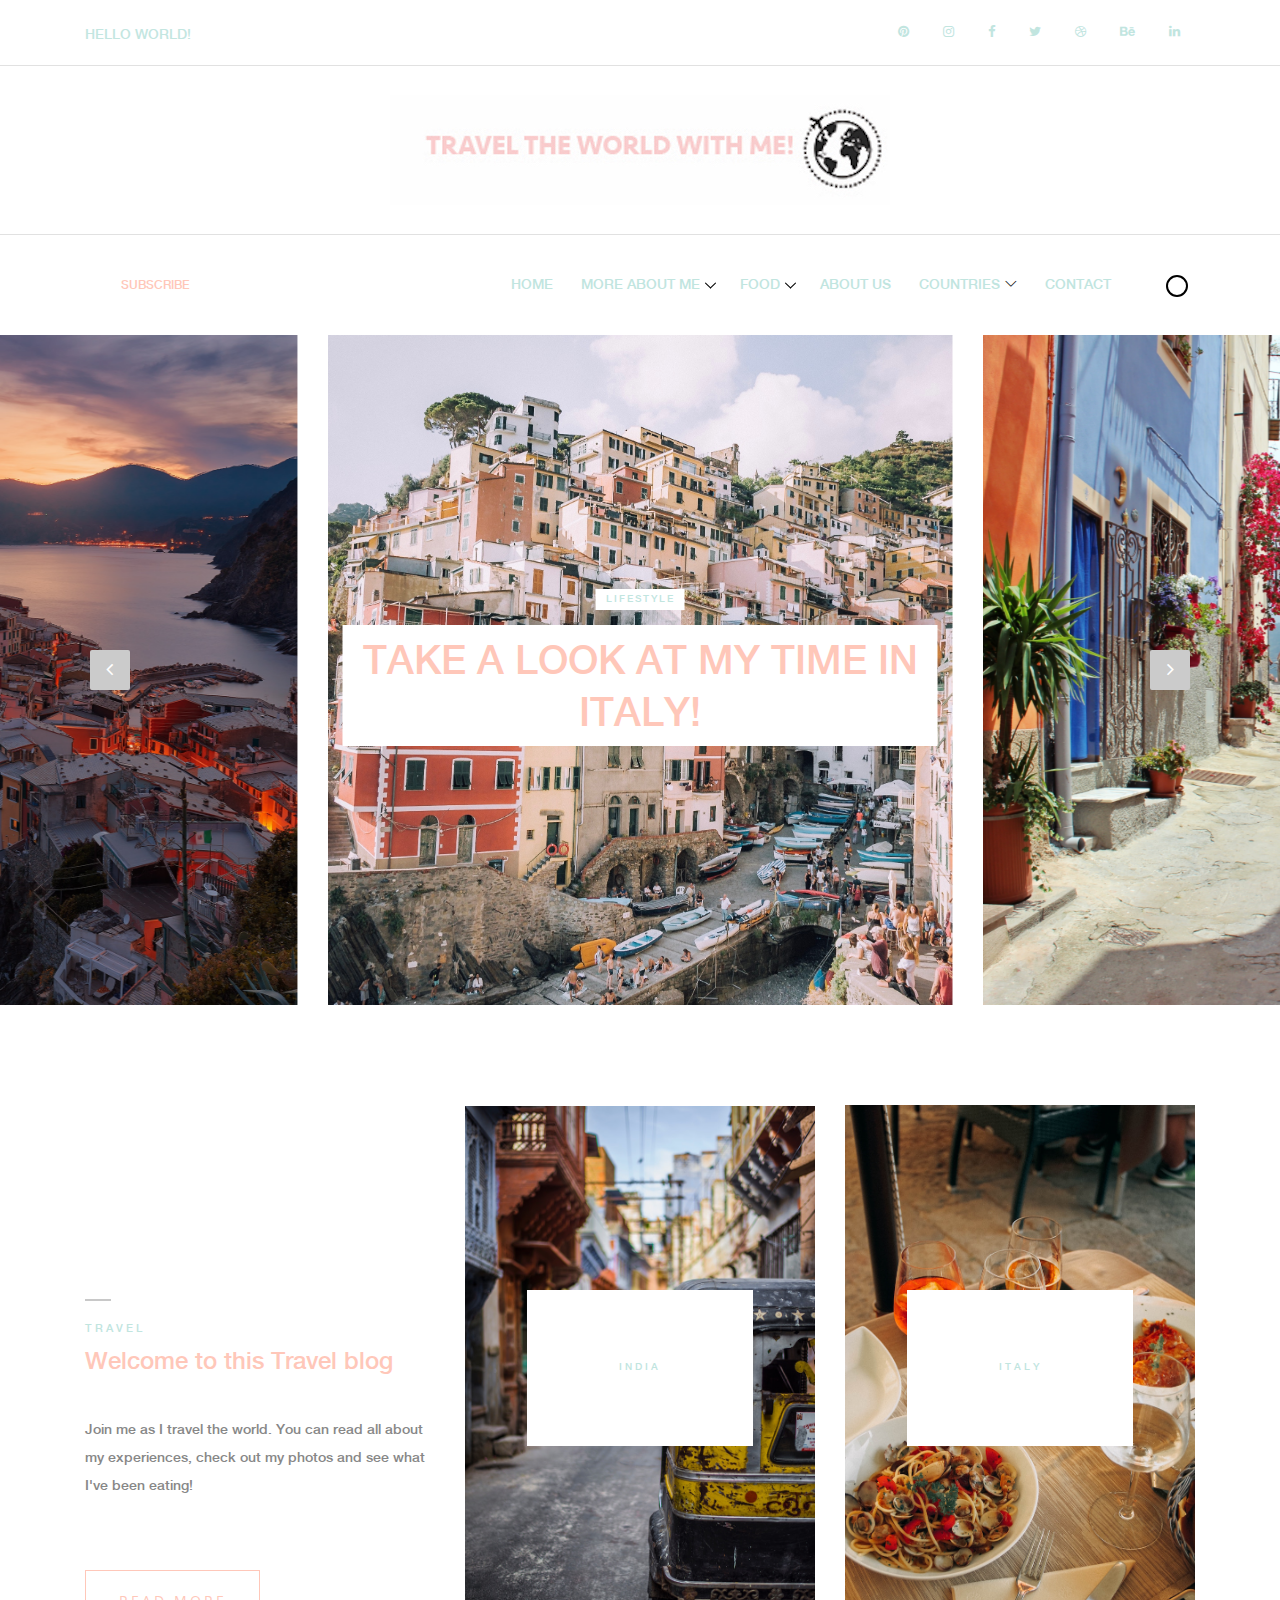
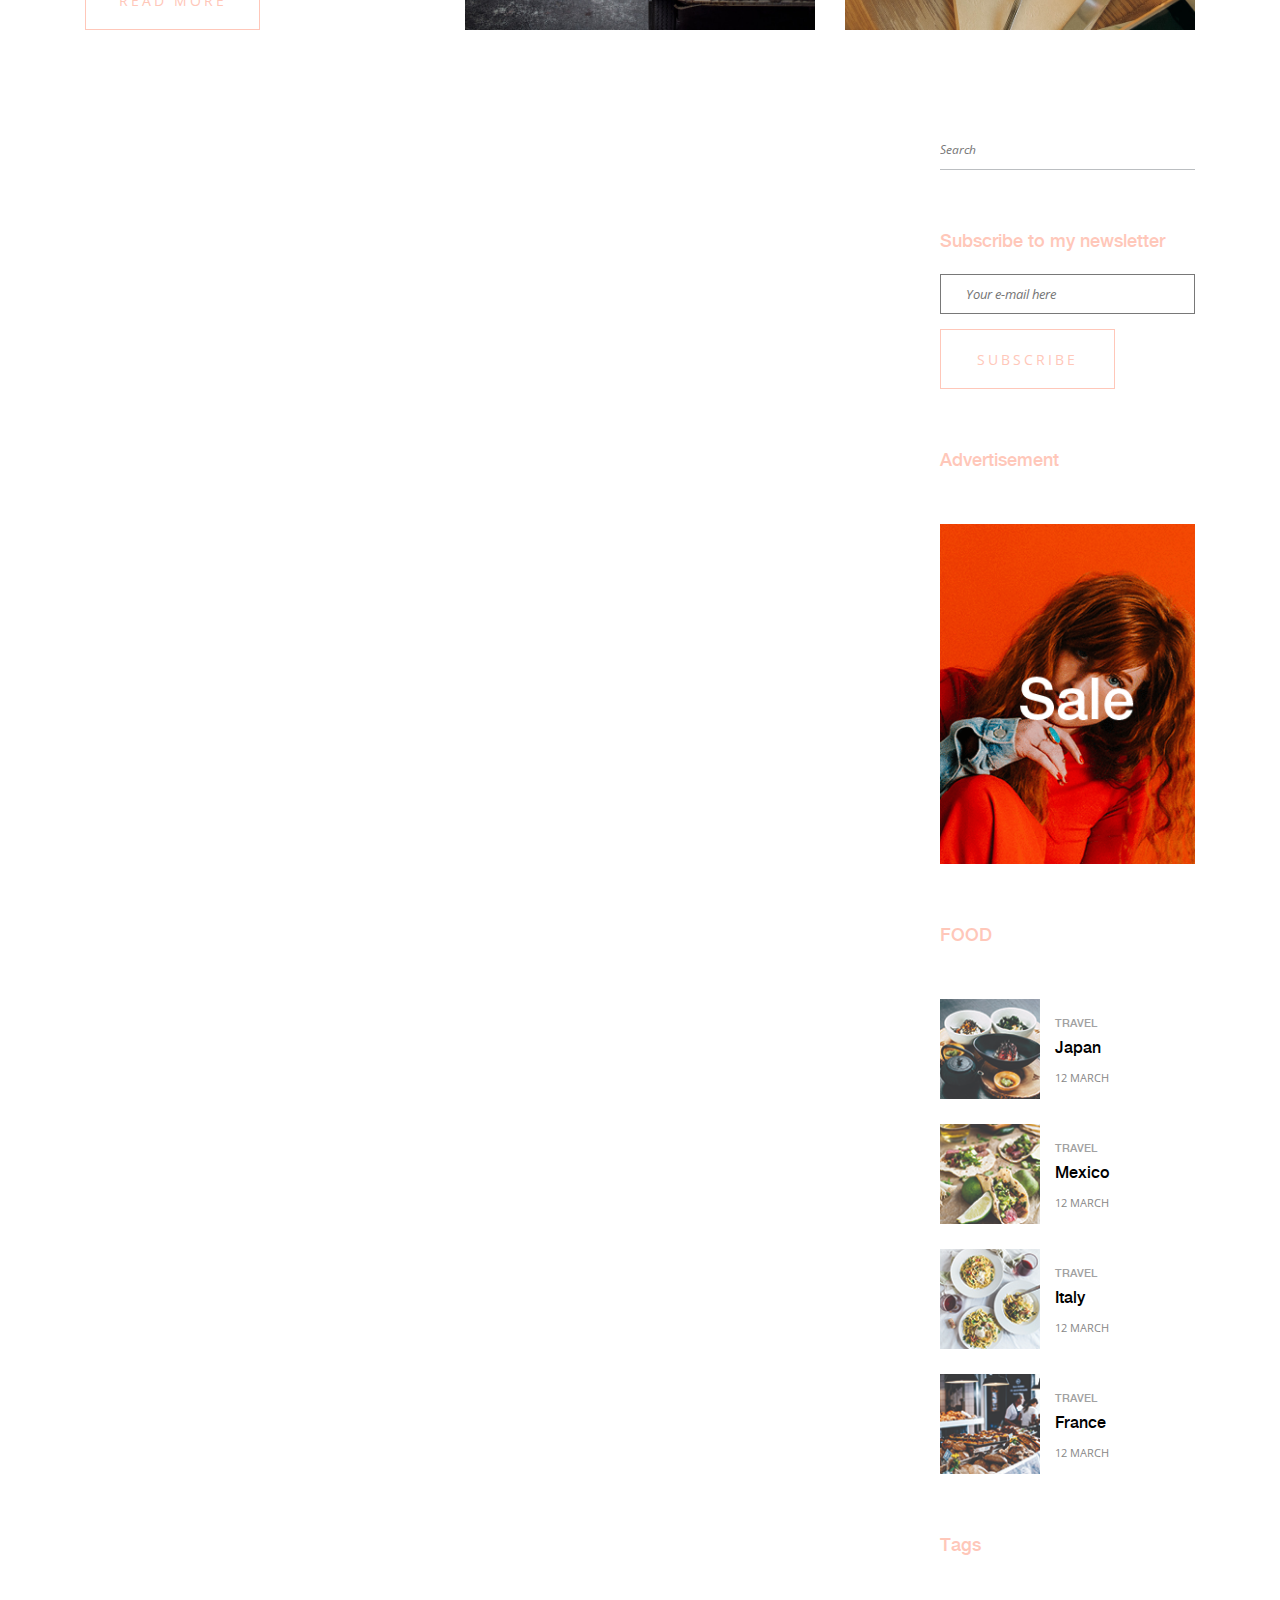
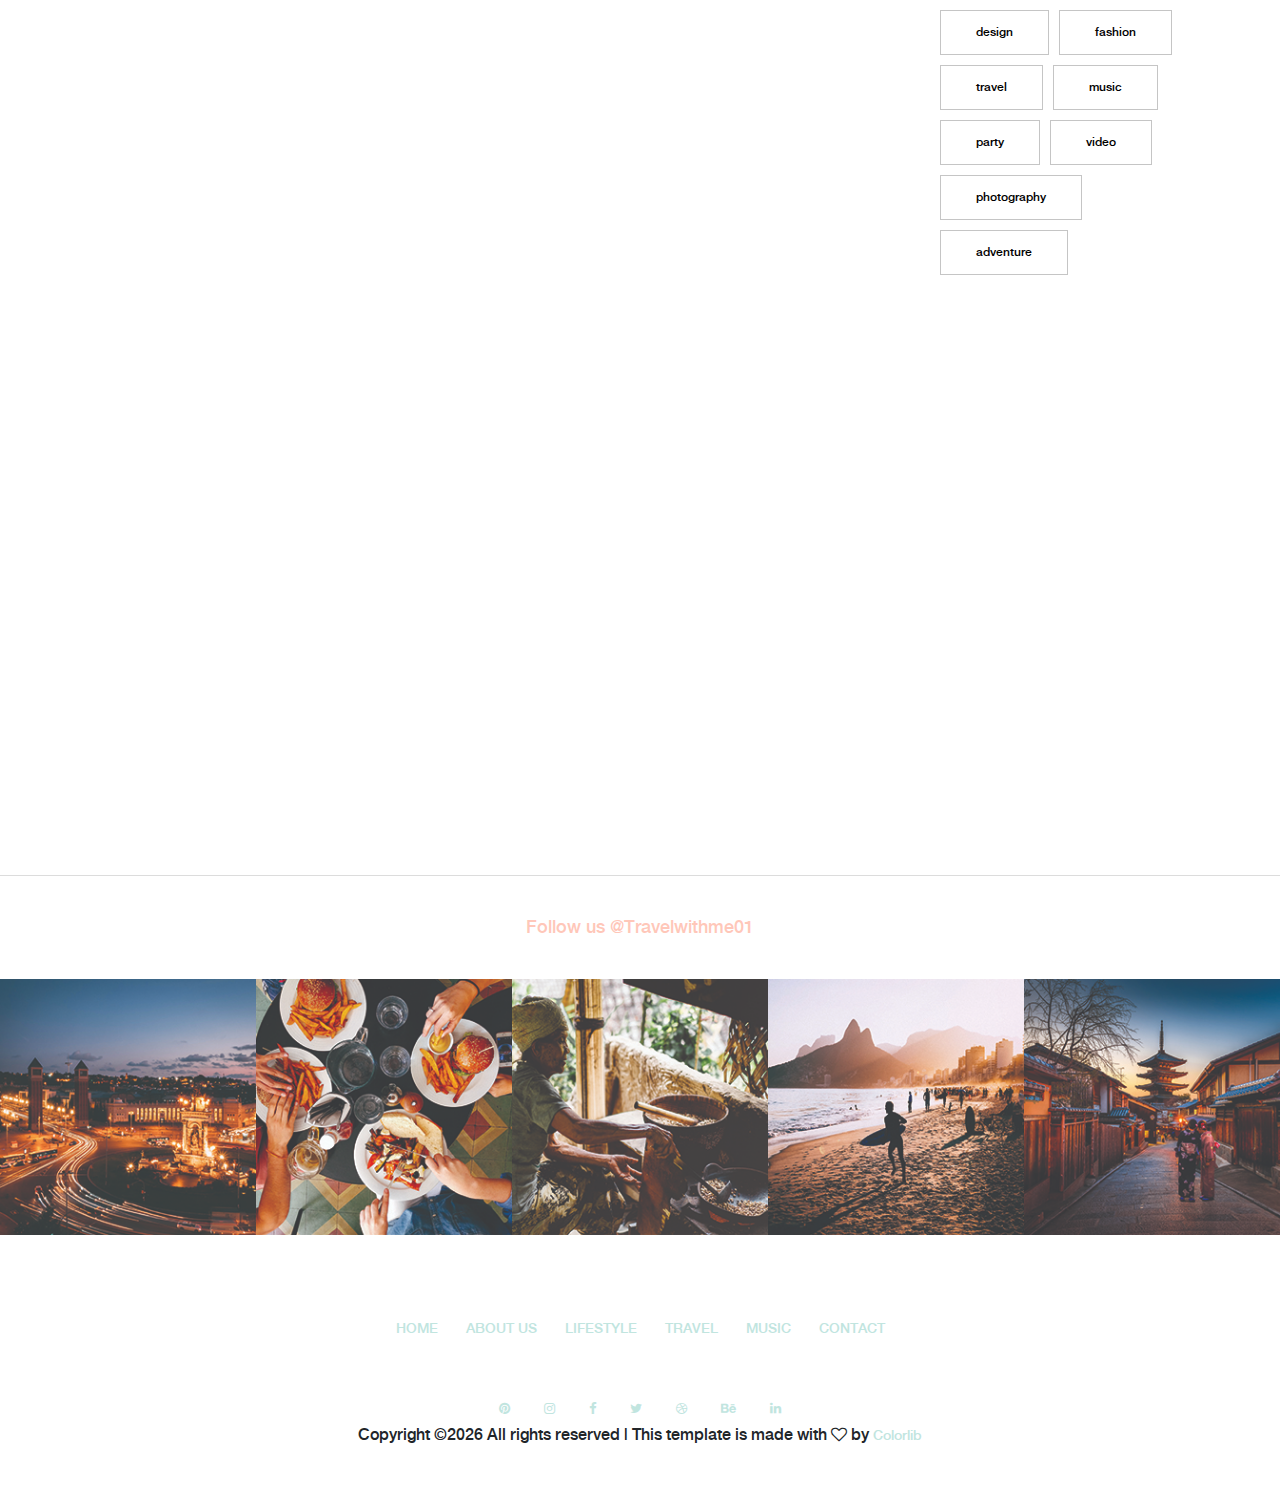
<file: index.html>
<!DOCTYPE html>
<html lang="en">

<head>
    <meta charset="UTF-8">
    <meta name="description" content="">
    <meta http-equiv="X-UA-Compatible" content="IE=edge">
    <meta name="viewport" content="width=device-width, initial-scale=1, shrink-to-fit=no">
    <!-- The above 4 meta tags *must* come first in the head; any other head content must come *after* these tags -->

    <!-- Title -->
    <title>Travel - Travel Blog </title>

    <!-- Favicon -->
    <link rel="icon" href="img/core-img/favicon.ico">

    <!-- Style CSS -->
    <link rel="stylesheet" href="style.css">

</head>

<body>
    <!-- Preloader -->
    <div id="preloader">
        <div class="preload-content">
            <div id="original-load"></div>
        </div>
    </div>

    <!-- Subscribe Modal -->
    <div class="subscribe-newsletter-area">
        <div class="modal fade" id="subsModal" tabindex="-1" role="dialog" aria-labelledby="subsModal" aria-hidden="true">
            <div class="modal-dialog modal-dialog-centered" role="document">
                <div class="modal-content">
                    <button type="button" class="close" data-dismiss="modal" aria-label="Close"><span aria-hidden="true">&times;</span></button>
                    <div class="modal-body">
                        <h5 class="title">Subscribe to my newsletter</h5>
                        <form action="#" class="newsletterForm" method="post">
                            <input type="email" name="email" id="subscribesForm2" placeholder="Your e-mail here">
                            <button type="submit" class="btn original-btn">Subscribe</button>
                        </form>
                    </div>
                </div>
            </div>
        </div>
    </div>

    <!-- ##### Header Area Start ##### -->
    <header class="header-area">

        <!-- Top Header Area -->
        <div class="top-header">
            <div class="container h-100">
                <div class="row h-100 align-items-center">
                    <!-- Breaking News Area -->
                    <div class="col-12 col-sm-8">
                        <div class="breaking-news-area">
                            <div id="breakingNewsTicker" class="ticker">
                                <ul>
                                    <li><a href="#">Hello World!</a></li>
                                    <li><a href="#">Hello Universe!</a></li>
                                    <li><a href="#">Hello Earth!</a></li>
                                    <li><a href="#">Hello You!</a></li>
                                </ul>
                            </div>
                        </div>
                    </div>






                    <!-- Top Social Area -->
                    <div class="col-12 col-sm-4">
                        <div class="top-social-area">
                            <a href="#" onclick="window.location.href='https://www.pinterest.nz/search/pins/?q=travel&rs=typed&term_meta[]=travel%7Ctyped'" data-toggle="tooltip" data-placement="bottom" title="Pinterest"><i class="fa fa-pinterest" aria-hidden="true"></i></a>

                            <a href="#" onclick="window.location.href='https://www.instagram.com/travelwithme01/'" data-toggle="tooltip" data-placement="bottom" title="Instagram"><i class="fa fa-instagram" aria-hidden="true">   </i></a>


                            <a href="#" data-toggle="tooltip" data-placement="bottom" title="Facebook"><i class="fa fa-facebook" aria-hidden="true"></i></a>
                            <a href="#" data-toggle="tooltip" data-placement="bottom" title="Twitter"><i class="fa fa-twitter" aria-hidden="true"></i></a>
                            <a href="#" data-toggle="tooltip" data-placement="bottom" title="Dribbble"><i class="fa fa-dribbble" aria-hidden="true"></i></a>
                            <a href="#" data-toggle="tooltip" data-placement="bottom" title="Behance"><i class="fa fa-behance" aria-hidden="true"></i></a>
                            <a href="#" data-toggle="tooltip" data-placement="bottom" title="Linkedin"><i class="fa fa-linkedin" aria-hidden="true"></i></a>
                        </div>
                    </div>
                </div>
            </div>
        </div>

        <!-- Logo Area -->
        <div class="logo-area text-center">
            <div class="container h-100">
                <div class="row h-100 align-items-center">
                    <div class="col-12">
                        <a href="index.html" class="original-logo"><img src="img/core-img/logo3.png" alt=""></a>
                    </div>
                </div>
            </div>
        </div>

        <!-- Nav Area -->
        <div class="original-nav-area" id="stickyNav">
            <div class="classy-nav-container breakpoint-off">
                <div class="container">
                    <!-- Classy Menu -->
                    <nav class="classy-navbar justify-content-between">

                        <!-- Subscribe btn -->
                        <div class="subscribe-btn">
                            <a href="#" class="btn subscribe-btn" data-toggle="modal" data-target="#subsModal">Subscribe</a>
                        </div>

                        <!-- Navbar Toggler -->
                        <div class="classy-navbar-toggler">
                            <span class="navbarToggler"><span></span><span></span><span></span></span>
                        </div>

                        <!-- Menu -->
                        <div class="classy-menu" id="originalNav">
                            <!-- close btn -->
                            <div class="classycloseIcon">
                                <div class="cross-wrap"><span class="top"></span><span class="bottom"></span></div>
                            </div>

                            <!-- Nav Start -->
                            <div class="classynav">
                                <ul>
                                    <li><a href="index.html">Home</a></li>
                                    <li><a href="#">More about ME</a>
                                        <ul class="dropdown">
                                            <li><a href="index.html">Home</a></li>
                                            <li><a href="about-us.html">About Us</a></li>
                                            <li><a href="single-post.html">Single Post</a></li>
                                            <li><a href="contact.html">Contact</a></li>
                                            <li><a href="coming-soon.html">Where Next?</a></li>
                                        </ul>
                                    </li>
                                    <li><a href="#">Food</a>
                                        <ul class="dropdown">
                                            <li><a href="#">Spain</a></li>
                                            <li><a href="#">Italy</a></li>
                                            <li><a href="#">France</a>
                                                <ul class="dropdown">
                                                    <li><a href="#">Bakery</a></li>
                                                    <li><a href="#">Savoury </a></li>
                                                    <li><a href="#">Sweets </a>
                                                        <ul class="dropdown">
                                                            <li><a href="#">Creme Beulee</a></li>
                                                            <li><a href="#">Crepes</a></li>
                                                            <li><a href="#">Macaron</a></li>
                                                            <li><a href="#">Tarts</a></li>
                                                            <li><a href="#">Cakes</a></li>
                                                        </ul>
                                                    </li>
                                                    <li><a href="#">5 Star Dining</a></li>
                                                    <li><a href="#">Street Foods</a></li>
                                                </ul>
                                            </li>
                                            <li><a href="#">Indonesia</a></li>
                                            <li><a href="#">Thailand</a></li>
                                        </ul>
                                    </li>
                                    <li><a href="about-us.html">About Us</a></li>
                                    <li><a href="#">Countries</a>
                                        <div class="megamenu">
                                            <ul class="single-mega cn-col-4">
                                                <li class="title">Europe</li>
                                                <li><a href="#">Rome</a></li>
                                                <li><a href="#">Greece</a></li>
                                                <li><a href="#">France</a></li>
                                                <li><a href="#">Italy</a></li>
                                                <li><a href="#">Spain</a></li>
                                            </ul>
                                            <ul class="single-mega cn-col-4">
                                                <li class="title">Asia</li>
                                                <li><a href="#">Japan</a></li>
                                                <li><a href="#">Korea</a></li>
                                                <li><a href="#">Thailand</a></li>
                                                <li><a href="#">Indonesia</a></li>
                                                <li><a href="#">Philippines</a></li>
                                            </ul>
                                            <ul class="single-mega cn-col-4">
                                                <li class="title">South America</li>
                                                <li><a href="#">Chile</a></li>
                                                <li><a href="#">Peru</a></li>
                                                <li><a href="#">Brazil</a></li>
                                                <li><a href="#">Colombia</a></li>
                                                <li><a href="#">Venezuela</a></li>
                                            </ul>
                                            <ul class="single-mega cn-col-4">
                                                <li class="title">Oceania</li>
                                                <li><a href="#">Australia</a></li>
                                                <li><a href="#">Fiji</a></li>
                                                <li><a href="#">Samoa</a></li>
                                                <li><a href="#">Cook Islands</a></li>
                                                <li><a href="#">Tonga</a></li>
                                            </ul>
                                        </div>
                                    </li>
                                    <li><a href="contact.html">Contact</a></li>
                                </ul>

                                <!-- Search Form  -->
                                <div id="search-wrapper">
                                    <form action="#">
                                        <input type="text" id="search" placeholder="Search something...">
                                        <div id="close-icon"></div>
                                        <input class="d-none" type="submit" value="">
                                    </form>
                                </div>
                            </div>
                            <!-- Nav End -->
                        </div>
                    </nav>
                </div>
            </div>
        </div>
    </header>
    <!-- ##### Header Area End ##### -->

    <!-- ##### Hero Area Start ##### -->
    <div class="hero-area">
        <!-- Hero Slides Area -->
        <div class="hero-slides owl-carousel">
            <!-- Single Slide -->
            <div class="single-hero-slide bg-img" style="background-image: url(img/bg-img/b2.jpg);">
                <div class="container h-100">
                    <div class="row h-100 align-items-center">
                        <div class="col-12">
                            <div class="slide-content text-center">
                                <div class="post-tag">
                                    <a href="#" data-animation="fadeInUp">lifestyle</a>
                                </div>
                                <h2 data-animation="fadeInUp" data-delay="250ms"><a href="single-post.html">Take a look at my time in Italy! </a></h2>
                            </div>
                        </div>
                    </div>
                </div>
            </div>
            <!-- Single Slide -->
            <div class="single-hero-slide bg-img" style="background-image: url(img/bg-img/b1.jpg);">
                <div class="container h-100">
                    <div class="row h-100 align-items-center">
                        <div class="col-12">
                            <div class="slide-content text-center">
                                <div class="post-tag">
                                    <a href="#" data-animation="fadeInUp">lifestyle</a>
                                </div>
                                <h2 data-animation="fadeInUp" data-delay="250ms"><a href="single-post.html">Take a look at my time in Italy!</a></h2>
                            </div>
                        </div>
                    </div>
                </div>
            </div>
            <!-- Single Slide -->
            <div class="single-hero-slide bg-img" style="background-image: url(img/bg-img/b3.jpg);">
                <div class="container h-100">
                    <div class="row h-100 align-items-center">
                        <div class="col-12">
                            <div class="slide-content text-center">
                                <div class="post-tag">
                                    <a href="#" data-animation="fadeInUp">lifestyle</a>
                                </div>
                                <h2 data-animation="fadeInUp" data-delay="250ms"><a href="single-post.html">Take a look at my time in Italy!</a></h2>
                            </div>
                        </div>
                    </div>
                </div>
            </div>
        </div>
    </div>
    <!-- ##### Hero Area End ##### -->

    <!-- ##### Blog Wrapper Start ##### -->
    <div class="blog-wrapper section-padding-100 clearfix">
        <div class="container">
            <div class="row align-items-end">
                <!-- Single Blog Area -->
                <div class="col-12 col-lg-4">
                    <div class="single-blog-area clearfix mb-100">
                        <!-- Blog Content -->
                        <div class="single-blog-content">
                            <div class="line"></div>
                            <a href="#" class="post-tag">Travel</a>
                            <h4><a href="#" class="post-headline">Welcome to this Travel blog</a></h4>
                            <p>Join me as I travel the world. You can read all about my experiences, check out my photos and see what I've been eating!  </p>
                            <a href="#" class="btn original-btn">Read More</a>
                        </div>
                    </div>
                </div>
                <!-- Single Blog Area -->
                <div class="col-12 col-md-6 col-lg-4">
                    <div class="single-catagory-area clearfix mb-100">
                        <img src="img/blog-img/1.jpg" alt="">
                        <!-- Catagory Title -->
                        <div class="catagory-title">
                            <a href="#">India </a>
                        </div>
                    </div>
                </div>
                <!-- Single Blog Area -->
                <div class="col-12 col-md-6 col-lg-4">
                    <div class="single-catagory-area clearfix mb-100">
                        <img src="img/blog-img/2.jpg" alt="">
                        <!-- Catagory Title -->
                        <div class="catagory-title">
                            <a href="#">Italy</a>
                        </div>
                    </div>
                </div>
            </div>
        </div>

        <div class="container">
            <div class="row">
                <div class="col-12 col-lg-9">

                    <!-- Single Blog Area  -->
                    <div class="single-blog-area blog-style-2 mb-50 wow fadeInUp" data-wow-delay="0.2s" data-wow-duration="1000ms">
                        <div class="row align-items-center">
                            <div class="col-12 col-md-6">
                                <div class="single-blog-thumbnail">
                                    <img src="img/blog-img/3.jpg" alt="">
                                    <div class="post-date">
                                        <a href="#">2 <span>November</span></a>
                                    </div>
                                </div>
                            </div>
                            <div class="col-12 col-md-6">
                                <!-- Blog Content -->
                                <div class="single-blog-content">
                                    <div class="line"></div>
                                    <a href="#" class="post-tag">Travel</a>
                                    <h4><a href="#" class="post-headline">Dia de Muertos</a></h4>
                                    <p>I celebrated Dia de Muertos in Mexico. Read about my experiences and the photos I captured. </p>
                                    <div class="post-meta">
                                        
                                        <p>3 comments</p>
                                    </div>
                                </div>
                            </div>
                        </div>
                    </div>

                    <!-- Single Blog Area  -->
                    <div class="single-blog-area blog-style-2 mb-50 wow fadeInUp" data-wow-delay="0.3s" data-wow-duration="1000ms">
                        <div class="row align-items-center">
                            <div class="col-12 col-md-6">
                                <div class="single-blog-thumbnail">
                                    <img src="img/blog-img/4.jpg" alt="">
                                    <div class="post-date">
                                        <a href="#"> 7 <span>January</span></a>
                                    </div>
                                </div>
                            </div>
                            <div class="col-12 col-md-6">
                                <!-- Blog Content -->
                                <div class="single-blog-content">
                                    <div class="line"></div>
                                    <a href="#" class="post-tag">Travel</a>
                                    <h4><a href="#" class="post-headline"> Rome Architecture</a></h4>
                                    <p>I explored Rome! I visited Romes historical buildings and scultpures.</p>
                                    <div class="post-meta">
                                        <p>3 comments</p>
                                    </div>
                                </div>
                            </div>
                        </div>
                    </div>

                    <!-- Single Blog Area  -->
                    <div class="single-blog-area blog-style-2 mb-50 wow fadeInUp" data-wow-delay="0.4s" data-wow-duration="1000ms">
                        <div class="row">
                            <div class="col-12">
                                <div class="single-blog-thumbnail">
                                    <img src="img/blog-img/7.jpg" alt="">
                                    <div class="post-date">
                                        <a href="#">10 <span>march</span></a>
                                    </div>
                                </div>
                            </div>
                            <div class="col-12">
                                <!-- Blog Content -->
                                <div class="single-blog-content mt-50">
                                    <div class="line"></div>
                                    <a href="#" class="post-tag">Travel</a>
                                    <h4><a href="#" class="post-headline">10 Tips to survive Philippines Traffic </a></h4>
                                    <p>Catch a Jeepney &nbsp; &nbsp;Catch a train  &nbsp; &nbsp;Avoid rush hour  &nbsp; &nbsp;Ride a Tricyle &nbsp; &nbsp; Ride a motorcycle &nbsp; &nbsp; Catch the bus &nbsp; &nbsp; Habal-Habal &nbsp; &nbsp; Kalesa &nbsp; &nbsp;Find the fastest route &nbsp; &nbsp; Walk! </p>

                                    <div class="post-meta">
                                     
                                        <p>3 comments</p>
                                    </div>
                                </div>
                            </div>
                        </div>
                    </div>

                    <!-- Single Blog Area  -->
                    <div class="single-blog-area blog-style-2 mb-50 wow fadeInUp" data-wow-delay="0.5s" data-wow-duration="1000ms">
                        <div class="row align-items-center">
                            <div class="col-12 col-md-6">
                                <div class="single-blog-thumbnail">
                                    <img src="img/blog-img/5.jpg" alt="">
                                    <div class="post-date">
                                        <a href="#">3 <span>April</span></a>
                                    </div>
                                </div>
                            </div>
                            <div class="col-12 col-md-6">
                                <!-- Blog Content -->
                                <div class="single-blog-content">
                                    <div class="line"></div>
                                    <a href="#" class="post-tag">Travel</a>
                                    <h4><a href="#" class="post-headline">Greece is breathe-taking</a></h4>
                                    <p>Greece has to be the most beautiful country! Not only is it beautiful, but the food is amazing! </p>
                                    <div class="post-meta">
                                        <p>3 comments</p>
                                    </div>
                                </div>
                            </div>
                        </div>
                    </div>

                    <!-- Single Blog Area  -->
                    <div class="single-blog-area blog-style-2 mb-50 wow fadeInUp" data-wow-delay="0.6s" data-wow-duration="1000ms">
                        <div class="row align-items-center">
                            <div class="col-12 col-md-6">
                                <div class="single-blog-thumbnail">
                                    <img src="img/blog-img/6.jpg" alt="">
                                    <div class="post-date">
                                        <a href="#">21 <span>May</span></a>
                                    </div>
                                </div>
                            </div>
                            <div class="col-12 col-md-6">
                                <!-- Blog Content -->
                                <div class="single-blog-content">
                                    <div class="line"></div>
                                    <a href="#" class="post-tag">Travel</a>
                                    <h4><a href="#" class="post-headline">Is Bora Bora worth it?</a></h4>
                                    <p> Is Bora Bora worth the money and hype? Read my article and you'll find out.</p>
                                    <div class="post-meta">
                                    
                                        <p>3 comments</p>
                                    </div>
                                </div>
                            </div>
                        </div>
                    </div>

                    <!-- Load More -->
                    <div class="load-more-btn mt-100 wow fadeInUp" data-wow-delay="0.7s" data-wow-duration="1000ms">
                        <a href="#" class="btn original-btn">Read More</a>
                    </div>
                </div>

                <!-- ##### Sidebar Area ##### -->
                <div class="col-12 col-md-4 col-lg-3">
                    <div class="post-sidebar-area">

                        <!-- Widget Area -->
                        <div class="sidebar-widget-area">
                            <form action="#" class="search-form">
                                <input type="search" name="search" id="searchForm" placeholder="Search">
                                <input type="submit" value="submit">
                            </form>
                        </div>

                        <!-- Widget Area -->
                        <div class="sidebar-widget-area">
                            <h5 class="title subscribe-title">Subscribe to my newsletter</h5>
                            <div class="widget-content">
                                <form action="#" class="newsletterForm">
                                    <input type="email" name="email" id="subscribesForm" placeholder="Your e-mail here">
                                    <button type="submit" class="btn original-btn">Subscribe</button>
                                </form>
                            </div>
                        </div>

                        <!-- Widget Area -->
                        <div class="sidebar-widget-area">
                            <h5 class="title">Advertisement</h5>
                            <a href="#"><img src="img/bg-img/add.gif" alt=""></a>
                        </div>

                        <!-- Widget Area -->
                        <div class="sidebar-widget-area">
                            <h5 class="title">FOOD</h5>

                            <div class="widget-content">

                                <!-- Single Blog Post -->
                                <div class="single-blog-post d-flex align-items-center widget-post">
                                    <!-- Post Thumbnail -->
                                    <div class="post-thumbnail">
                                        <img src="img/blog-img/lp1.jpg" alt="">
                                    </div>
                                    <!-- Post Content -->
                                    <div class="post-content">
                                        <a href="#" class="post-tag">Travel</a>
                                        <h4><a href="#" class="post-headline">Japan</a></h4>
                                        <div class="post-meta">
                                            <p><a href="#">12 March</a></p>
                                        </div>
                                    </div>
                                </div>

                                <!-- Single Blog Post -->
                                <div class="single-blog-post d-flex align-items-center widget-post">
                                    <!-- Post Thumbnail -->
                                    <div class="post-thumbnail">
                                        <img src="img/blog-img/lp2.jpg" alt="">
                                    </div>
                                    <!-- Post Content -->
                                    <div class="post-content">
                                        <a href="#" class="post-tag">Travel</a>
                                        <h4><a href="#" class="post-headline">Mexico</a></h4>
                                        <div class="post-meta">
                                            <p><a href="#">12 March</a></p>
                                        </div>
                                    </div>
                                </div>

                                <!-- Single Blog Post -->
                                <div class="single-blog-post d-flex align-items-center widget-post">
                                    <!-- Post Thumbnail -->
                                    <div class="post-thumbnail">
                                        <img src="img/blog-img/lp3.jpg" alt="">
                                    </div>
                                    <!-- Post Content -->
                                    <div class="post-content">
                                        <a href="#" class="post-tag">Travel</a>
                                        <h4><a href="#" class="post-headline">Italy</a></h4>
                                        <div class="post-meta">
                                            <p><a href="#">12 March</a></p>
                                        </div>
                                    </div>
                                </div>

                                <!-- Single Blog Post -->
                                <div class="single-blog-post d-flex align-items-center widget-post">
                                    <!-- Post Thumbnail -->
                                    <div class="post-thumbnail">
                                        <img src="img/blog-img/lp4.jpg" alt="">
                                    </div>
                                    <!-- Post Content -->
                                    <div class="post-content">
                                        <a href="#" class="post-tag">Travel</a>
                                        <h4><a href="#" class="post-headline">France</a></h4>
                                        <div class="post-meta">
                                            <p><a href="#">12 March</a></p>
                                        </div>
                                    </div>
                                </div>
                            </div>
                        </div>

                        <!-- Widget Area -->
                        <div class="sidebar-widget-area">
                            <h5 class="title">Tags</h5>
                            <div class="widget-content">
                                <ul class="tags">
                                    <li><a href="#">design</a></li>
                                    <li><a href="#">fashion</a></li>
                                    <li><a href="#">travel</a></li>
                                    <li><a href="#">music</a></li>
                                    <li><a href="#">party</a></li>
                                    <li><a href="#">video</a></li>
                                    <li><a href="#">photography</a></li>
                                    <li><a href="#">adventure</a></li>
                                </ul>
                            </div>
                        </div>
                    </div>
                </div>
            </div>
        </div>
    </div>
    <!-- ##### Blog Wrapper End ##### -->

    <!-- ##### Instagram Feed Area Start ##### -->
    <div class="instagram-feed-area">
        <div class="container">
            <div class="row">
                <div class="col-12">
                    <div class="insta-title">
                        <h5> Follow us @Travelwithme01 </h5>


                    </div>
                </div>
            </div>
        </div>
        <!-- Instagram Slides -->
        <div class="instagram-slides owl-carousel">
            <!-- Single Insta Feed -->
            <div class="single-insta-feed">
                <img src="img/instagram-img/1.png" alt="">
                <!-- Hover Effects -->
                <div class="hover-effects">
                    <a href="#" onclick="window.location.href='https://www.instagram.com/p/BnkXQTRHDVC/?taken-by=travelwithme01'"  class="d-flex align-items-center justify-content-center"><i class="fa fa-instagram"></i></a>
                </div>
            </div>
            <!-- Single Insta Feed -->
            <div class="single-insta-feed">
                <img src="img/instagram-img/2.png" alt="">
                <!-- Hover Effects -->
                <div class="hover-effects">
                    <a href="#" onclick="window.location.href='https://www.instagram.com/p/BnkXMcvHFc-/?taken-by=travelwithme01'"  class="d-flex align-items-center justify-content-center"><i class="fa fa-instagram"></i></a>
                </div>
            </div>
            <!-- Single Insta Feed -->
            <div class="single-insta-feed">
                <img src="img/instagram-img/3.png" alt="">
                <!-- Hover Effects -->
                <div class="hover-effects">
                    <a href="#" onclick="window.location.href='https://www.instagram.com/p/BnkYZeJHjFw/?taken-by=travelwithme01'" class="d-flex align-items-center justify-content-center"><i class="fa fa-instagram"></i></a>

                </div>
            </div>
            <!-- Single Insta Feed -->
            <div class="single-insta-feed">
                <img src="img/instagram-img/4.png" alt="">
                <!-- Hover Effects -->
                <div class="hover-effects">
                    <a href="#" onclick="window.location.href='https://www.instagram.com/p/BnkXNtzngYI/?taken-by=travelwithme01'"  class="d-flex align-items-center justify-content-center"><i class="fa fa-instagram"></i></a>
                </div>
            </div>
            <!-- Single Insta Feed -->
            <div class="single-insta-feed">
                <img src="img/instagram-img/5.png" alt="">
                <!-- Hover Effects -->
                <div class="hover-effects">
                    <a href="#" onclick="window.location.href='https://www.instagram.com/p/BnkXOifnZW-/?taken-by=travelwithme01'"  class="d-flex align-items-center justify-content-center"><i class="fa fa-instagram"></i></a>
                </div>
            </div>
            <!-- Single Insta Feed -->
            <div class="single-insta-feed">
                <img src="img/instagram-img/6.png" alt="">
                <!-- Hover Effects -->
                <div class="hover-effects">
                    <a href="#" onclick="window.location.href='https://www.instagram.com/p/BnkXPl-n7Dx/?taken-by=travelwithme01'"  class="d-flex align-items-center justify-content-center"><i class="fa fa-instagram"></i></a>
                </div>
            </div>
            <!-- Single Insta Feed -->
            <div class="single-insta-feed">
                <img src="img/instagram-img/7.png" alt="">
                <!-- Hover Effects -->
                <div class="hover-effects">
                    <a href="#" onclick="window.location.href='https://www.instagram.com/p/BnkXRLfniLH/?taken-by=travelwithme01'" class="d-flex align-items-center justify-content-center"><i class="fa fa-instagram"></i></a>
                </div>
            </div>
        </div>
    </div>
    <!-- ##### Instagram Feed Area End ##### -->

    <!-- ##### Footer Area Start ##### -->
    <footer class="footer-area text-center">
        <div class="container">
            <div class="row">
                <div class="col-12">
                   
                    <!-- Footer Nav Area -->
                    <div class="classy-nav-container breakpoint-off">
                        <!-- Classy Menu -->
                        <nav class="classy-navbar justify-content-center">

                            <!-- Navbar Toggler -->
                            <div class="classy-navbar-toggler">
                                <span class="navbarToggler"><span></span><span></span><span></span></span>
                            </div>

                            <!-- Menu -->
                            <div class="classy-menu">

                                <!-- close btn -->
                                <div class="classycloseIcon">
                                    <div class="cross-wrap"><span class="top"></span><span class="bottom"></span></div>
                                </div>

                                <!-- Nav Start -->
                                <div class="classynav">
                                    <ul>
                                        <li><a href="#">Home</a></li>
                                        <li><a href="#">About Us</a></li>
                                        <li><a href="#">Lifestyle</a></li>
                                        <li><a href="#">travel</a></li>
                                        <li><a href="#">Music</a></li>
                                        <li><a href="#">Contact</a></li>
                                    </ul>
                                </div>
                                <!-- Nav End -->
                            </div>
                        </nav>
                    </div>
                    
                    <!-- Footer Social Area -->
                    <div class="footer-social-area mt-30">
                        <a href="#" onclick="window.location.href='https://www.pinterest.nz/search/pins/?q=travel&rs=typed&term_meta[]=travel%7Ctyped'" data-toggle="tooltip" data-placement="bottom" title="Pinterest"><i class="fa fa-pinterest" aria-hidden="true"></i></a>

                        <a href="#" onclick="window.location.href='https://www.instagram.com/travelwithme01/'" data-toggle="tooltip" data-placement="top" title="Instagram"><i class="fa fa-instagram" aria-hidden="true"></i></a>

                        <a href="#" data-toggle="tooltip" data-placement="top" title="Facebook"><i class="fa fa-facebook" aria-hidden="true"></i></a>
                        <a href="#" data-toggle="tooltip" data-placement="top" title="Twitter"><i class="fa fa-twitter" aria-hidden="true"></i></a>
                        <a href="#" data-toggle="tooltip" data-placement="top" title="Dribbble"><i class="fa fa-dribbble" aria-hidden="true"></i></a>
                        <a href="#" data-toggle="tooltip" data-placement="top" title="Behance"><i class="fa fa-behance" aria-hidden="true"></i></a>
                        <a href="#" data-toggle="tooltip" data-placement="top" title="Linkedin"><i class="fa fa-linkedin" aria-hidden="true"></i></a>
                    </div>
                </div>
            </div>
        </div>

   <!-- Link back to Colorlib can't be removed. Template is licensed under CC BY 3.0. -->
Copyright &copy;<script>document.write(new Date().getFullYear());</script> All rights reserved | This template is made with <i class="fa fa-heart-o" aria-hidden="true"></i> by <a href="https://colorlib.com" target="_blank">Colorlib</a>
<!-- Link back to Colorlib can't be removed. Template is licensed under CC BY 3.0. -->

    </footer>
    <!-- ##### Footer Area End ##### -->

    <!-- jQuery (Necessary for All JavaScript Plugins) -->
    <script src="js/jquery/jquery-2.2.4.min.js"></script>
    <!-- Popper js -->
    <script src="js/popper.min.js"></script>
    <!-- Bootstrap js -->
    <script src="js/bootstrap.min.js"></script>
    <!-- Plugins js -->
    <script src="js/plugins.js"></script>
    <!-- Active js -->
    <script src="js/active.js"></script>

</body>

</html>
</file>
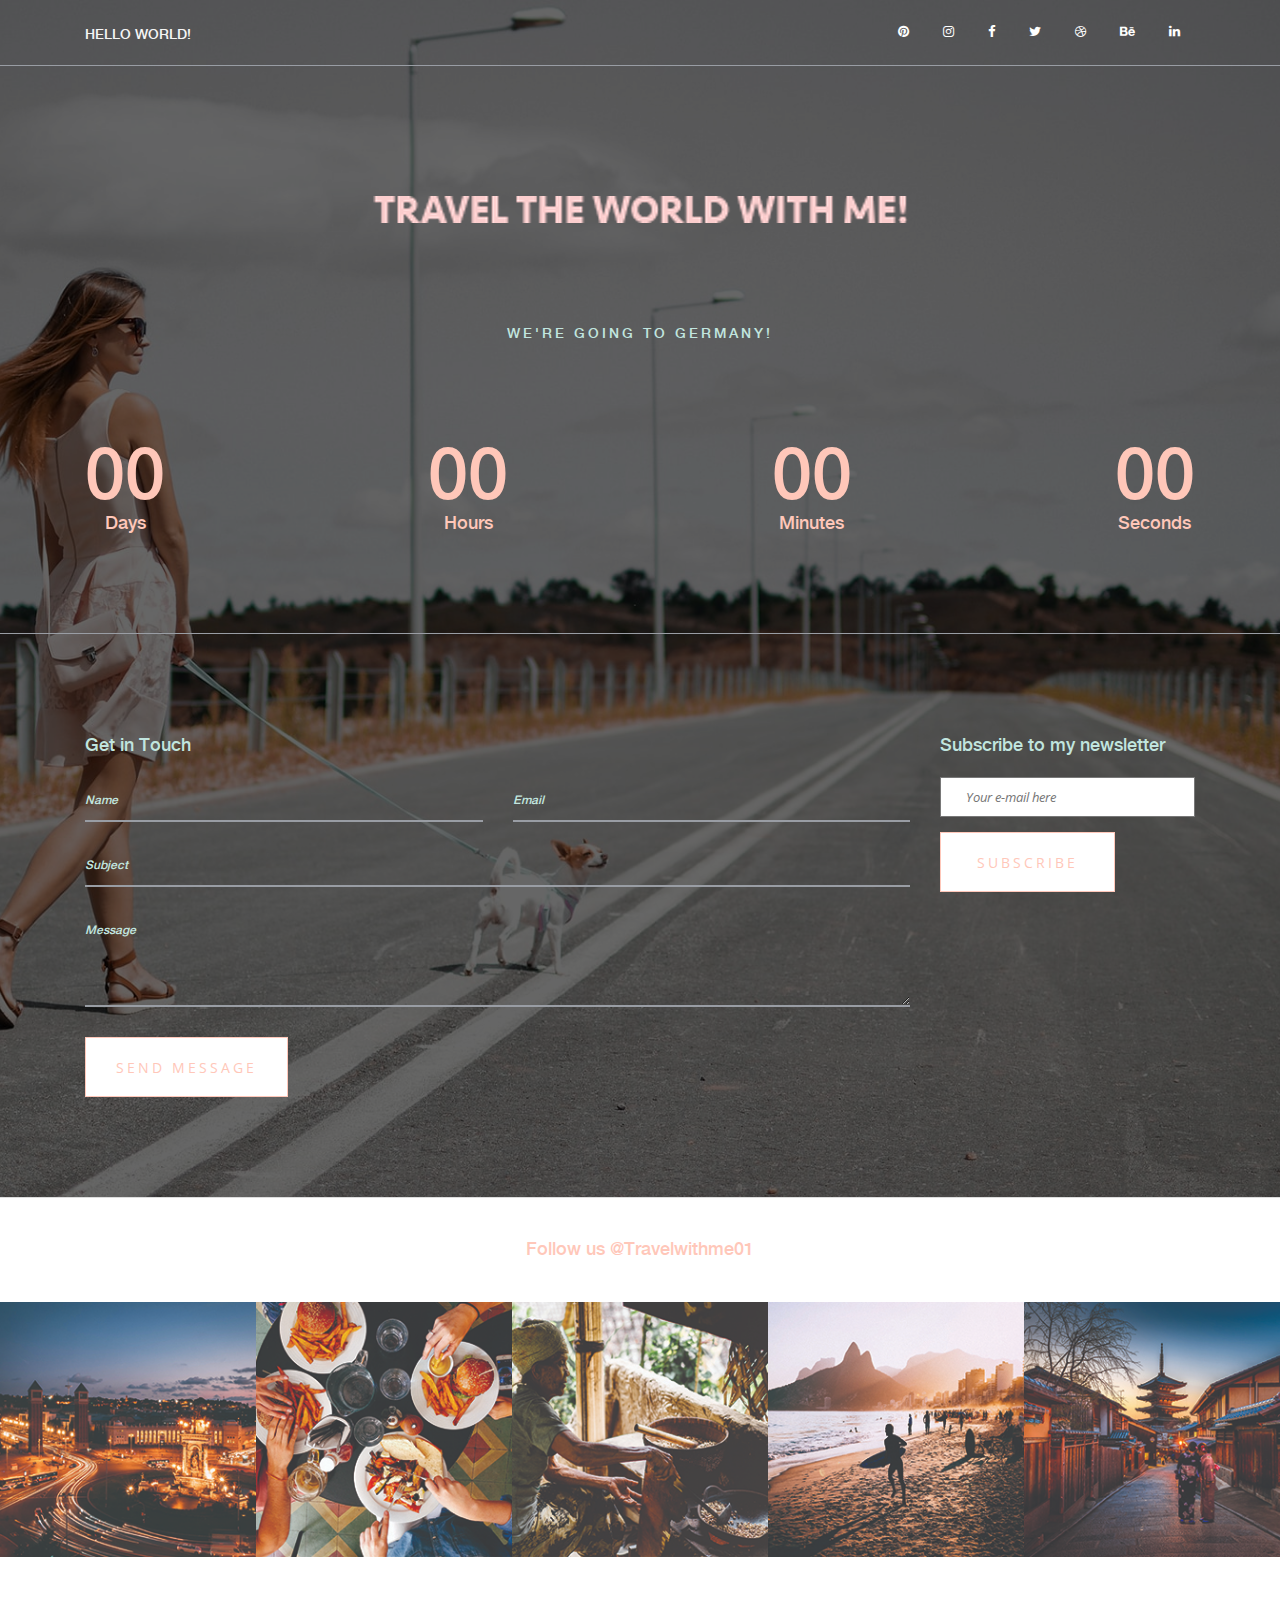
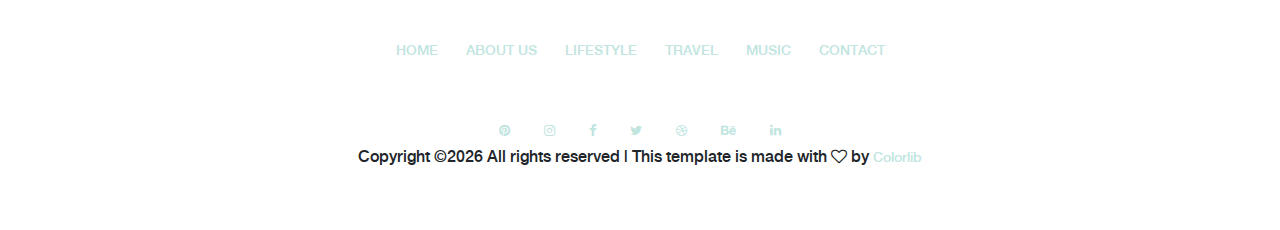
<file: coming-soon.html>
<!DOCTYPE html>
<html lang="en">

<head>
    <meta charset="UTF-8">
    <meta name="description" content="">
    <meta http-equiv="X-UA-Compatible" content="IE=edge">
    <meta name="viewport" content="width=device-width, initial-scale=1, shrink-to-fit=no">
    <!-- The above 4 meta tags *must* come first in the head; any other head content must come *after* these tags -->

    <!-- Title -->
    <title>Original - Lifestyle Blog Template</title>

    <!-- Favicon -->
    <link rel="icon" href="img/core-img/favicon.ico">

    <!-- Style CSS -->
    <link rel="stylesheet" href="style.css">

</head>

<body>
    <!-- Preloader -->
    <div id="preloader">
        <div class="preload-content">
            <div id="original-load"></div>
        </div>
    </div>

    <div class="coming-soon-area bg-img background-overlay" style="background-image: url(img/bg-img/b9.jpg);">
        <!-- ##### Header Area Start ##### -->
        <header class="header-area">

            <!-- Top Header Area -->
            <div class="top-header">
                <div class="container h-100">
                    <div class="row h-100 align-items-center">
                        <!-- Breaking News Area -->
                        <div class="col-12 col-sm-8">
                            <div class="breaking-news-area">
                                <div id="breakingNewsTicker" class="ticker">
                                    <ul>
                                      <li><a href="#">Hello World!</a></li>
                                    <li><a href="#">Hello Universe!</a></li>
                                    <li><a href="#">Hello Earth!</a></li>
                                    <li><a href="#">Hello You!</a></li>
                                    </ul>
                                </div>
                            </div>
                        </div>
                        <!-- Top Social Area -->
                        <div class="col-12 col-sm-4">
                            <div class="top-social-area">
                                 <a href="#" onclick="window.location.href='https://www.pinterest.nz/search/pins/?q=travel&rs=typed&term_meta[]=travel%7Ctyped'" data-toggle="tooltip" data-placement="bottom" title="Pinterest"><i class="fa fa-pinterest" aria-hidden="true"></i></a>

                                 <a href="#" onclick="window.location.href='https://www.instagram.com/travelwithme01/'" data-toggle="tooltip" data-placement="bottom" title="Instagram"><i class="fa fa-instagram" aria-hidden="true">   </i></a>
                                 
                                <a href="#" data-toggle="tooltip" data-placement="bottom" title="Facebook"><i class="fa fa-facebook" aria-hidden="true"></i></a>
                                <a href="#" data-toggle="tooltip" data-placement="bottom" title="Twitter"><i class="fa fa-twitter" aria-hidden="true"></i></a>
                                <a href="#" data-toggle="tooltip" data-placement="bottom" title="Dribbble"><i class="fa fa-dribbble" aria-hidden="true"></i></a>
                                <a href="#" data-toggle="tooltip" data-placement="bottom" title="Behance"><i class="fa fa-behance" aria-hidden="true"></i></a>
                                <a href="#" data-toggle="tooltip" data-placement="bottom" title="Linkedin"><i class="fa fa-linkedin" aria-hidden="true"></i></a>
                            </div>
                        </div>
                    </div>
                </div>
            </div>

            <!-- Logo Area -->
            <div class="logo-area text-center">
                <div class="container h-100">
                    <div class="row h-100 align-items-center">
                        <div class="col-12">
                            <a href="index.html" class="original-logo"><img src="img/core-img/logo2.png" alt=""></a>
                        </div>
                    </div>
                </div>
            </div>
        </header>
        <!-- ##### Header Area End ##### -->

        <!-- ##### Coming Soon Area Start ##### -->
        <div class="coming-soon-timer text-center">
            <div class="container">
                <div class="row">
                    <div class="col-12">
                        <div class="coming-soon-content">
                            <div class="sonar-wrapper">
                                <div class="sonar-emitter">
                                    <div class="sonar-wave">
                                    </div>
                                </div>
                            </div>
                            <p>We're going to Germany!</p>
                        </div>
                        <div id="clock" class="d-flex align-items-center justify-content-between"></div>
                    </div>
                </div>
            </div>
        </div>
        <!-- ##### Coming Soon Area End ##### -->

        <!-- ##### Contact Area Start ##### -->
        <div class="contact-area section-padding-100">
            <div class="container">
                <div class="row justify-content-center">
                    <!-- Contact Form Area -->
                    <div class="col-12 col-md-10 col-lg-9">
                        <div class="contact-form">
                            <h5>Get in Touch</h5>
                            <!-- Contact Form -->
                            <form action="#" method="post">
                                <div class="row">
                                    <div class="col-12 col-md-6">
                                        <div class="group">
                                            <input type="text" name="name" id="name" required>
                                            <span class="highlight"></span>
                                            <span class="bar"></span>
                                            <label>Name</label>
                                        </div>
                                    </div>
                                    <div class="col-12 col-md-6">
                                        <div class="group">
                                            <input type="email" name="email" id="email" required>
                                            <span class="highlight"></span>
                                            <span class="bar"></span>
                                            <label>Email</label>
                                        </div>
                                    </div>
                                    <div class="col-12">
                                        <div class="group">
                                            <input type="text" name="subject" id="subject" required>
                                            <span class="highlight"></span>
                                            <span class="bar"></span>
                                            <label>Subject</label>
                                        </div>
                                    </div>
                                    <div class="col-12">
                                        <div class="group">
                                            <textarea name="message" id="message" required></textarea>
                                            <span class="highlight"></span>
                                            <span class="bar"></span>
                                            <label>Message</label>
                                        </div>
                                    </div>
                                    <div class="col-12">
                                        <button type="submit" class="btn original-btn">Send Message</button>
                                    </div>
                                </div>
                            </form>
                        </div>
                    </div>

                    <div class="col-12 col-md-10 col-lg-3">
                        <div class="post-sidebar-area">
                            <!-- Widget Area -->
                            <div class="sidebar-widget-area">
                                <h5 class="title subscribe-title">Subscribe to my newsletter</h5>
                                <div class="widget-content">
                                    <form action="#" class="newsletterForm">
                                        <input type="email" name="email" id="subscribesForm" placeholder="Your e-mail here">
                                        <button type="submit" class="btn original-btn">Subscribe</button>
                                    </form>
                                </div>
                            </div>
                        </div>
                    </div>
                </div>
            </div>
        </div>
    </div>
    <!-- ##### Contact Area End ##### -->

    <!-- ##### Instagram Feed Area Start ##### -->
    <div class="instagram-feed-area">
        <div class="container">
            <div class="row">
                <div class="col-12">
                    <div class="insta-title">
                        <h5>Follow us @Travelwithme01 </h5>
                    </div>
                </div>
            </div>
        </div>
        <!-- Instagram Slides -->
        <div class="instagram-slides owl-carousel">
            <!-- Single Insta Feed -->
            <div class="single-insta-feed">
                <img src="img/instagram-img/1.png" alt="">
                <!-- Hover Effects -->
                <div class="hover-effects">
                    <a href="#" onclick="window.location.href='https://www.instagram.com/p/BnkXQTRHDVC/?taken-by=travelwithme01'"  class="d-flex align-items-center justify-content-center"><i class="fa fa-instagram"></i></a>
                </div>
            </div>
            <!-- Single Insta Feed -->
            <div class="single-insta-feed">
                <img src="img/instagram-img/2.png" alt="">
                <!-- Hover Effects -->
                <div class="hover-effects">
                    <a href="#" onclick="window.location.href='https://www.instagram.com/p/BnkXMcvHFc-/?taken-by=travelwithme01'"  class="d-flex align-items-center justify-content-center"><i class="fa fa-instagram"></i></a>
                </div>
            </div>
            <!-- Single Insta Feed -->
            <div class="single-insta-feed">
                <img src="img/instagram-img/3.png" alt="">
                <!-- Hover Effects -->
                <div class="hover-effects">
                    <a href="#" onclick="window.location.href='https://www.instagram.com/p/BnkYZeJHjFw/?taken-by=travelwithme01'" class="d-flex align-items-center justify-content-center"><i class="fa fa-instagram"></i></a>

                </div>
            </div>
            <!-- Single Insta Feed -->
            <div class="single-insta-feed">
                <img src="img/instagram-img/4.png" alt="">
                <!-- Hover Effects -->
                <div class="hover-effects">
                    <a href="#" onclick="window.location.href='https://www.instagram.com/p/BnkXNtzngYI/?taken-by=travelwithme01'"  class="d-flex align-items-center justify-content-center"><i class="fa fa-instagram"></i></a>
                </div>
            </div>
            <!-- Single Insta Feed -->
            <div class="single-insta-feed">
                <img src="img/instagram-img/5.png" alt="">
                <!-- Hover Effects -->
                <div class="hover-effects">
                    <a href="#" onclick="window.location.href='https://www.instagram.com/p/BnkXOifnZW-/?taken-by=travelwithme01'"  class="d-flex align-items-center justify-content-center"><i class="fa fa-instagram"></i></a>
                </div>
            </div>
            <!-- Single Insta Feed -->
            <div class="single-insta-feed">
                <img src="img/instagram-img/6.png" alt="">
                <!-- Hover Effects -->
                <div class="hover-effects">
                    <a href="#" onclick="window.location.href='https://www.instagram.com/p/BnkXPl-n7Dx/?taken-by=travelwithme01'"  class="d-flex align-items-center justify-content-center"><i class="fa fa-instagram"></i></a>
                </div>
            </div>
            <!-- Single Insta Feed -->
            <div class="single-insta-feed">
                <img src="img/instagram-img/7.png" alt="">
                <!-- Hover Effects -->
                <div class="hover-effects">
                    <a href="#" onclick="window.location.href='https://www.instagram.com/p/BnkXRLfniLH/?taken-by=travelwithme01'" class="d-flex align-items-center justify-content-center"><i class="fa fa-instagram"></i></a>
                </div>
            </div>
        </div>
    </div>
    <!-- ##### Instagram Feed Area End ##### -->

    <!-- ##### Footer Area Start ##### -->
    <footer class="footer-area text-center">
        <div class="container">
            <div class="row">
                <div class="col-12">
                   
                    <!-- Footer Nav Area -->
                    <div class="classy-nav-container breakpoint-off">
                        <!-- Classy Menu -->
                        <nav class="classy-navbar justify-content-center" id="footerNav">

                            <!-- Navbar Toggler -->
                            <div class="classy-navbar-toggler">
                                <span class="navbarToggler"><span></span><span></span><span></span></span>
                            </div>

                            <!-- Menu -->
                            <div class="classy-menu">

                                <!-- close btn -->
                                <div class="classycloseIcon">
                                    <div class="cross-wrap"><span class="top"></span><span class="bottom"></span></div>
                                </div>

                                <!-- Nav Start -->
                                <div class="classynav">
                                    <ul>
                                        <li><a href="#">Home</a></li>
                                        <li><a href="#">About Us</a></li>
                                        <li><a href="#">Lifestyle</a></li>
                                        <li><a href="#">travel</a></li>
                                        <li><a href="#">Music</a></li>
                                        <li><a href="#">Contact</a></li>
                                    </ul>
                                </div>
                                <!-- Nav End -->
                            </div>
                        </nav>
                    </div>
                    
                    <!-- Footer Social Area -->
                    <div class="footer-social-area mt-30">
                         <a href="#" onclick="window.location.href='https://www.pinterest.nz/search/pins/?q=travel&rs=typed&term_meta[]=travel%7Ctyped'" data-toggle="tooltip" data-placement="bottom" title="Pinterest"><i class="fa fa-pinterest" aria-hidden="true"></i></a>

                        <a href="#" onclick="window.location.href='https://www.instagram.com/travelwithme01/'" data-toggle="tooltip" data-placement="top" title="Instagram"><i class="fa fa-instagram" aria-hidden="true"></i></a>

                        <a href="#" data-toggle="tooltip" data-placement="top" title="Facebook"><i class="fa fa-facebook" aria-hidden="true"></i></a>
                        <a href="#" data-toggle="tooltip" data-placement="top" title="Twitter"><i class="fa fa-twitter" aria-hidden="true"></i></a>
                        <a href="#" data-toggle="tooltip" data-placement="top" title="Dribbble"><i class="fa fa-dribbble" aria-hidden="true"></i></a>
                        <a href="#" data-toggle="tooltip" data-placement="top" title="Behance"><i class="fa fa-behance" aria-hidden="true"></i></a>
                        <a href="#" data-toggle="tooltip" data-placement="top" title="Linkedin"><i class="fa fa-linkedin" aria-hidden="true"></i></a>
                    </div>
                </div>
            </div>
        </div>

<!-- Link back to Colorlib can't be removed. Template is licensed under CC BY 3.0. -->
Copyright &copy;<script>document.write(new Date().getFullYear());</script> All rights reserved | This template is made with <i class="fa fa-heart-o" aria-hidden="true"></i> by <a href="https://colorlib.com" target="_blank">Colorlib</a>
<!-- Link back to Colorlib can't be removed. Template is licensed under CC BY 3.0. -->

    </footer>
    <!-- ##### Footer Area End ##### -->

    <!-- jQuery (Necessary for All JavaScript Plugins) -->
    <script src="js/jquery/jquery-2.2.4.min.js"></script>
    <!-- Popper js -->
    <script src="js/popper.min.js"></script>
    <!-- Bootstrap js -->
    <script src="js/bootstrap.min.js"></script>
    <!-- Plugins js -->
    <script src="js/plugins.js"></script>
    <!-- Active js -->
    <script src="js/active.js"></script>

</body>

</html>
</file>
<file: style.css>
/* [ -- Master Stylesheet -- ]

------------------------------------------------------
:: Template Name: Original - Lifestyle Blog Template
:: Author: Colorlib
:: Author URL: https://colorlib.com
:: Version: 1.0.0
:: Created: April 3, 2018
:: Last Updated: April 3, 2018
-------------------------------------------------- */
/* :: Import Fonts */
@import url("https://fonts.googleapis.com/css?family=Open+Sans:300,400,600,700");
@import url(css/bootstrap.min.css);
@import url(css/classy-nav.css);
@import url(css/animate.css);
@import url(css/owl.carousel.css);
@import url(css/font-awesome.min.css);
@font-face {
  font-family: 'helveticaneuebold';
  src: url("fonts/helvetica_neu_bold-webfont.woff2") format("woff2"), url("fonts/helvetica_neu_bold-webfont.woff") format("woff");
  font-weight: normal;
  font-style: normal; }
@font-face {
  font-family: 'helveticaneuemedium';
  src: url("fonts/helveticaneue_medium-webfont.woff2") format("woff2"), url("fonts/helveticaneue_medium-webfont.woff") format("woff");
  font-weight: normal;
  font-style: normal; }
/* :: Import All CSS */
/* :: Base CSS */
* {
  margin: 0;
  padding: 0; }

body {
  font-family: "helveticaneuemedium";
  background-color: #ffffff; }

h1,
h2,
h3,
h4,
h5,
h6 {
  color: #FFC7B9;
  font-weight: 500;
  line-height: 1.3;
  font-family: "helveticaneuemedium"; }

p {
  color: #878787;
  font-size: 14px;
  line-height: 1.4;
  font-family: "helveticaneuemedium"; }

a {
  -webkit-transition-duration: 500ms;
  transition-duration: 500ms;
  text-decoration: none;
  outline: none;
  font-size: 14px;
  font-family: "helveticaneuemedium";
  color: #C1E5DF; }
  a:hover, a:focus {
    font-family: "helveticaneuemedium";
    -webkit-transition-duration: 500ms;
    transition-duration: 500ms;
    text-decoration: none;
    outline: none;
    font-size: 14px; }

#preloader {
  display: -webkit-box;
  display: -ms-flexbox;
  display: flex;
  -webkit-box-align: center;
  -ms-flex-align: center;
  -ms-grid-row-align: center;
  align-items: center;
  -webkit-box-pack: center;
  -ms-flex-pack: center;
  justify-content: center;
  background-color: #0d0d0d;
  position: fixed;
  width: 100%;
  height: 100%;
  z-index: 1000000; }

#original-load {
  width: 70px;
  height: 70px;
  border-radius: 50%;
  border: 3px;
  border-style: solid;
  border-color: transparent;
  border-top-color: #f1f1f1;
  -webkit-animation: original 2400ms linear infinite;
  animation: original 2400ms linear infinite;
  z-index: 999; }
  #original-load:before {
    content: "";
    position: absolute;
    top: 7.5px;
    left: 7.5px;
    right: 7.5px;
    bottom: 7.5px;
    border-radius: 50%;
    border: 3px;
    border-style: solid;
    border-color: transparent;
    border-top-color: #f1f1f1;
    -webkit-animation: original 2700ms linear infinite;
    animation: original 2700ms linear infinite; }
  #original-load:after {
    content: "";
    position: absolute;
    top: 20px;
    left: 20px;
    right: 20px;
    bottom: 20px;
    border-radius: 50%;
    border: 3px;
    border-style: solid;
    border-color: transparent;
    border-top-color: #f1f1f1;
    -webkit-animation: original 1800ms linear infinite;
    animation: original 1800ms linear infinite; }

@-webkit-keyframes original {
  0% {
    -webkit-transform: rotate(0deg);
    transform: rotate(0deg); }
  100% {
    -webkit-transform: rotate(360deg);
    transform: rotate(360deg); } }
@keyframes original {
  0% {
    -webkit-transform: rotate(0deg);
    transform: rotate(0deg); }
  100% {
    -webkit-transform: rotate(360deg);
    transform: rotate(360deg); } }
ul,
ol {
  margin: 0; }
  ul li,
  ol li {
    list-style: none; }

img {
  height: auto;
  max-width: 100%; }

.mt-15 {
  margin-top: 15px; }

.mt-30 {
  margin-top: 30px; }

.mt-50 {
  margin-top: 50px; }

.mt-70 {
  margin-top: 70px; }

.mt-100 {
  margin-top: 100px; }

.mb-15 {
  margin-bottom: 15px; }

.mb-30 {
  margin-bottom: 30px; }

.mb-50 {
  margin-bottom: 50px; }

.ml-15 {
  margin-left: 15px; }

.ml-30 {
  margin-left: 30px; }

.mr-15 {
  margin-right: 15px; }

.mr-30 {
  margin-right: 30px; }

.mb-70 {
  margin-bottom: 70px; }

.mb-100 {
  margin-bottom: 100px; }

.bg-img {
  background-position: center center;
  background-size: cover;
  background-repeat: no-repeat; }

.bg-transparent {
  background-color: transparent; }

.font-bold {
  font-weight: 700; }

.font-light {
  font-weight: 300; }

.height-400 {
  height: 400px !important; }

.height-500 {
  height: 500px !important; }

.height-600 {
  height: 600px !important; }

.height-700 {
  height: 700px !important; }

.height-800 {
  height: 800px !important; }

.section-padding-100 {
  padding: 100px 0; }

.section-padding-50 {
  padding: 50px 0; }

.section-padding-50-0 {
  padding: 50px 0 0 0; }

.section-padding-100-70 {
  padding: 100px 0 70px; }

.section-padding-100-50 {
  padding: 100px 0 50px; }

.section-padding-100-0 {
  padding: 100px 0 0; }

.section-padding-0-100 {
  padding: 0 0 100px; }

.section-padding-100-20 {
  padding: 100px 0 20px 0; }

#scrollUp {
  bottom: 60px;
  right: 60px;
  font-size: 13px;
  text-align: center;
  color: #878787;
  letter-spacing: 2px;
  border-bottom: 2px solid #878787;
  -webkit-transition-duration: 500ms;
  transition-duration: 500ms;
  text-transform: uppercase;
  padding: 5px 10px;
  line-height: 1; }
  #scrollUp:hover {
    color: #30336b;
    border-color: #30336b; }
  @media only screen and (min-width: 768px) and (max-width: 991px) {
    #scrollUp {
      bottom: 30px;
      right: 30px; } }
  @media only screen and (max-width: 767px) {
    #scrollUp {
      bottom: 30px;
      right: 30px; } }

.bg-gray {
  background-color: #f1f1f1; }

.background-overlay {
  position: relative;
  z-index: 2; }
  .background-overlay:after {
    position: absolute;
    z-index: -1;
    top: 0;
    left: 0;
    width: 100%;
    height: 100%;
    content: '';
    background-color: rgba(0, 0, 0, 0.6); }

.original-btn {
  position: relative;
  z-index: 1;
  padding: 0 30px;
  min-width: 175px;
  height: 60px;
  border: 1px solid;
  border-color: #FFC7B9;
  font-size: 14px;
  border-radius: 0;
  line-height: 59px;
  text-transform: uppercase;
  letter-spacing: 3px;
  font-family: "Open Sans", sans-serif;
  box-shadow: 0 0 30px color:(0, 0, 0, 0.1);
  color: #FFC7B9; }
  .original-btn:hover, .original-btn:focus {
    font-family: "Open Sans", sans-serif;
    color: #ffffff;
    border-color: #FFC7B9;
    background-color: #C1E5DF; }

/* :: Header Area CSS */
.header-area {
  position: relative;
  width: 100%;
  z-index: 100;
  -webkit-transition-duration: 500ms;
  transition-duration: 500ms; }
  .header-area .top-header {
    height: 65px; }
    @media only screen and (max-width: 767px) {
      .header-area .top-header {
        height: 90px; } }
    @media only screen and (min-width: 576px) and (max-width: 767px) {
      .header-area .top-header {
        height: 70px; } }
    .header-area .top-header .top-social-area {
      text-align: right; }
      @media only screen and (max-width: 767px) {
        .header-area .top-header .top-social-area {
          text-align: left; } }
      .header-area .top-header .top-social-area a {
        display: inline-block;
        padding: 5px 15px;
        color: #C1E5DF;
        font-size: 13px; }
        .header-area .top-header .top-social-area a:hover, .header-area .top-header .top-social-area a:focus {
          color: #82B4B3; }
        @media only screen and (min-width: 768px) and (max-width: 991px) {
          .header-area .top-header .top-social-area a {
            padding: 5px 7px; } }
        @media only screen and (max-width: 767px) {
          .header-area .top-header .top-social-area a {
            padding: 5px 7px; } }
        @media only screen and (min-width: 576px) and (max-width: 767px) {
          .header-area .top-header .top-social-area a {
            padding: 5px 4px; } }
  .header-area .logo-area {
    height: 170px;
    border-top: 1px solid #e1e1e1;
    border-bottom: 1px solid #e1e1e1; }
    @media only screen and (max-width: 767px) {
      .header-area .logo-area {
        height: 100px; } }
  .header-area .original-nav-area {
    height: 100px; }
    @media only screen and (max-width: 767px) {
      .header-area .original-nav-area {
        height: 70px; } }
    .header-area .original-nav-area .subscribe-btn a {
      display: inline-block;
      min-width: 140px;
      height: 40px;
      background-color: #ffffff; /* subscribe button color*/
      color: #FFC7B9;
      border-radius: 0;
      font-size: 12px;
      text-transform: uppercase;
      line-height: 40px;
      padding: 0; }
      .header-area .original-nav-area .subscribe-btn a:hover, .header-area .original-nav-area .subscribe-btn a:focus {
        background-color: #C1E5DF; } /* subscribe button color*/
    .header-area .original-nav-area .classynav ul li a {
      text-transform: uppercase;
      color: #C1E5DF; }
      .header-area .original-nav-area .classynav ul li a:focus, .header-area .original-nav-area .classynav ul li a:hover {
        color: #82B4B3; }
    .header-area .original-nav-area .classy-nav-container {
      background-color: transparent; }
    .header-area .original-nav-area .classy-navbar {
      height: 100px;
      padding: 0; }
      @media only screen and (max-width: 767px) {
        .header-area .original-nav-area .classy-navbar {
          height: 70px; } }
  .header-area .is-sticky .original-nav-area {
    background-color: #ffffff;
    margin-top: 0;
    box-shadow: 0 5px 15px rgba(0, 0, 0, 0.15);
    position: fixed;
    width: 100%;
    height: 70px;
    top: 0;
    left: 0;
    right: 0;
    z-index: 900; }
    .header-area .is-sticky .original-nav-area .classy-navbar {
      height: 70px; }

#breakingNewsTicker.ticker {
  width: 100%;
  text-align: left;
  position: relative;
  overflow: hidden; }
  #breakingNewsTicker.ticker ul {
    width: 100%;
    position: relative; }
    #breakingNewsTicker.ticker ul li {
      display: none;
      width: 100%; }
      #breakingNewsTicker.ticker ul li a {
        color: #C1E5DF; /*hello world colour*/
        font-size: 14px;
        text-transform: uppercase; }
        #breakingNewsTicker.ticker ul li a:hover {
          color: #C1E5DF; }

.modal-backdrop.show {
  opacity: .8 !important; }

.subscribe-newsletter-area .modal-content {
  border-radius: 0; }
  .subscribe-newsletter-area .modal-content .modal-body {
    padding: 70px; }
    @media only screen and (max-width: 767px) {
      .subscribe-newsletter-area .modal-content .modal-body {
        padding: 40px 30px; } }
    .subscribe-newsletter-area .modal-content .modal-body .title {
      font-size: 18px;
      margin-bottom: 20px; }
    .subscribe-newsletter-area .modal-content .modal-body .newsletterForm {
      position: relative;
      z-index: 1; }
      .subscribe-newsletter-area .modal-content .modal-body .newsletterForm input {
        width: 100%;
        height: 60px;
        border: 1px solid #787878;
        font-size: 14px;
        font-family: "Open Sans", sans-serif;
        -webkit-transition-duration: 500ms;
        transition-duration: 500ms;
        font-style: italic;
        margin-bottom: 15px;
        padding: 0 30px; }
        .subscribe-newsletter-area .modal-content .modal-body .newsletterForm input:focus {
          border: 1px solid #FFC7B9; }
      .subscribe-newsletter-area .modal-content .modal-body .newsletterForm button[type="submit"] {
        background-color: #ffffff; }
        .subscribe-newsletter-area .modal-content .modal-body .newsletterForm button[type="submit"]:hover {
          background-color: #C1E5DF;
          color: #FFC7B9; }
.subscribe-newsletter-area .close {
  position: absolute;
  top: -30px;
  right: 0;
  background-color: red !important;
  width: 30px;
  height: 30px;
  color: #ffffff;
  font-weight: 400; }
  .subscribe-newsletter-area .close:hover {
    color: #ffffff; }

/* :: Hero Slides Area CSS */
.hero-slides {
  position: relative;
  z-index: 1; }
  .hero-slides .single-hero-slide {
    position: relative;
    z-index: 1;
    height: 670px; }
    @media only screen and (min-width: 992px) and (max-width: 1199px) {
      .hero-slides .single-hero-slide {
        height: 500px; } }
    @media only screen and (min-width: 768px) and (max-width: 991px) {
      .hero-slides .single-hero-slide {
        height: 450px; } }
    @media only screen and (max-width: 767px) {
      .hero-slides .single-hero-slide {
        height: 250px; } }
    .hero-slides .single-hero-slide .slide-content {
      display: none; }
      .hero-slides .single-hero-slide .slide-content .post-tag {
        margin-bottom: 15px;
        display: block; }
        .hero-slides .single-hero-slide .slide-content .post-tag a {
          display: inline-block;
          padding: 3px 10px;
          background-color: #ffffff;post-headline
          border-radius: 2px;
          text-transform: uppercase;
          letter-spacing: 2px;
          font-size: 10px;
          color: #C1E5DF; }
      .hero-slides .single-hero-slide .slide-content h2 a {
        font-size: 40px;
        display: inline-block;
        padding: 12px 20px 5px;
        background-color: #ffffff;
        border-radius: 0;
        text-transform: uppercase;
        color: #FFC7B9;
        margin-bottom: 0; }
        @media only screen and (min-width: 992px) and (max-width: 1199px) {
          .hero-slides .single-hero-slide .slide-content h2 a {
            font-size: 30px; } }
        @media only screen and (min-width: 768px) and (max-width: 991px) {
          .hero-slides .single-hero-slide .slide-content h2 a {
            font-size: 24px; } }
        @media only screen and (max-width: 767px) {
          .hero-slides .single-hero-slide .slide-content h2 a {
            font-size: 12px;
            padding: 12px 10px 5px; } }
  .hero-slides .center .single-hero-slide .slide-content {
    display: block; }
  .hero-slides .owl-nav .owl-prev,
  .hero-slides .owl-nav .owl-next {
    background-color: #cbcbcb;
    top: 50%;
    margin-top: -20px;
    width: 40px;
    height: 40px;
    left: 7%;
    position: absolute;
    z-index: 20;
    text-align: center;
    font-size: 20px;
    color: #ffffff;
    line-height: 42px;
    border-radius: 2px;
    -webkit-transition-duration: 500ms;
    transition-duration: 500ms; }
    .hero-slides .owl-nav .owl-prev:hover, .hero-slides .owl-nav .owl-prev:focus,
    .hero-slides .owl-nav .owl-next:hover,
    .hero-slides .owl-nav .owl-next:focus {
      background-color: #0d0d0d;
      color: #ffffff; }
  .hero-slides .owl-nav .owl-next {
    left: auto;
    right: 7%; }

/* Blog Content Area CSS */
.single-blog-area {
  position: relative;
  z-index: 1; }
  .single-blog-area .single-blog-thumbnail {
    position: relative;
    z-index: 1; }
    .single-blog-area .single-blog-thumbnail img {
      width: 100%; }
    .single-blog-area .single-blog-thumbnail .post-date {
      position: absolute;
      z-index: 10;
      left: 15px;
      top: 15px;
      border: 1px solid #787878;
      background-color: #ffffff;
      padding: 20px 8px;
      text-align: center; }
      .single-blog-area .single-blog-thumbnail .post-date a {
        font-size: 24px;
        text-transform: uppercase;
        color: #000000;
        line-height: 1;
        font-family: "helveticaneuemedium"; }
        .single-blog-area .single-blog-thumbnail .post-date a span {
          display: block;
          font-family: "Open Sans", sans-serif;
          font-size: 11px;
          color: #878787; }
  .single-blog-area .single-blog-content .line {
    background-color: #c8c8c8;
    width: 26px;
    height: 2px;
    margin-bottom: 20px; }
  .single-blog-area .single-blog-content .post-tag {
    color: #C1E5DF;
    font-size: 11px;
    text-transform: uppercase;
    letter-spacing: 3px;
    margin-bottom: 10px;
    display: block; }
    .single-blog-area .single-blog-content .post-tag:hover, .single-blog-area .single-blog-content .post-tag:focus {
      color: #000000; }
  .single-blog-area .single-blog-content h4 a {
    display: inline-block;
    color: #FFC7B9;
    font-size: 24px;
    margin-bottom: 30px; }
    .single-blog-area .single-blog-content h4 a:hover, .single-blog-area .single-blog-content h4 a:focus {
      color: #30336b; }
    @media only screen and (min-width: 992px) and (max-width: 1199px) {
      .single-blog-area .single-blog-content h4 a {
        margin-bottom: 20px; } }
  .single-blog-area .single-blog-content > p {
    line-height: 2;
    margin-bottom: 70px; }
    @media only screen and (min-width: 992px) and (max-width: 1199px) {
      .single-blog-area .single-blog-content > p {
        margin-bottom: 30px; } }
  .single-blog-area .single-blog-content .post-meta p {
    font-size: 9px;
    text-transform: uppercase;
    margin-bottom: 0;
    letter-spacing: 3px;
    display: inline-block; }
    .single-blog-area .single-blog-content .post-meta p:first-of-type {
      margin-right: 30px; }
    .single-blog-area .single-blog-content .post-meta p a {
      font-size: 9px;
      text-transform: uppercase;
      color: #000000;
      letter-spacing: 3px; }
  .single-blog-area.blog-style-2 .single-blog-content > p {
    margin-bottom: 30px; }

.single-catagory-area {
  position: relative;
  z-index: 1; }
  .single-catagory-area .catagory-title {
    background-color: #ffffff;
    top: 50%;
    left: 50%;
    width: 226px;
    height: 156px;
    position: absolute;
    z-index: 10;
    -webkit-transform: translate(-50%, -50%);
    transform: translate(-50%, -50%);
    display: -webkit-box;
    display: -ms-flexbox;
    display: flex;
    -webkit-box-align: center;
    -ms-flex-align: center;
    -ms-grid-row-align: center;
    align-items: center;
    -webkit-box-pack: center;
    -ms-flex-pack: center;
    justify-content: center;
    -webkit-transition-duration: 500ms;
    transition-duration: 500ms; }
    .single-catagory-area .catagory-title:hover {
      background-color: #FFC7B9; }
    .single-catagory-area .catagory-title a {
      font-size: 10px;
      color: #C1E5DF;
      letter-spacing: 3px;
      display: inline-block;
      text-transform: uppercase; }

.post-tag-content {
  position: absolute;
  width: 1140px;
  top: 0;
  left: 50%;
  -webkit-transform: translateX(-50%);
  transform: translateX(-50%); }
  @media only screen and (min-width: 992px) and (max-width: 1199px) {
    .post-tag-content {
      width: 100%; } }
  @media only screen and (min-width: 768px) and (max-width: 991px) {
    .post-tag-content {
      width: 100%; } }
  @media only screen and (max-width: 767px) {
    .post-tag-content {
      width: 100%; } }

@media only screen and (min-width: 768px) and (max-width: 991px) {
  .post-sidebar-area {
    margin-top: 100px; } }
@media only screen and (max-width: 767px) {
  .post-sidebar-area {
    margin-top: 100px; } }

.sidebar-widget-area {
  position: relative;
  z-index: 1;
  margin-bottom: 60px; }
  .sidebar-widget-area .search-form {
    position: relative;
    z-index: 1; }
    .sidebar-widget-area .search-form input[type="search"] {
      width: 100%;
      height: 40px;
      border: none;
      border-bottom: 1px solid #bbbec1;
      font-size: 12px;
      font-style: italic;
      font-family: "Open Sans", sans-serif;
      color: #bbbec1;
      -webkit-transition-duration: 500ms;
      transition-duration: 500ms; }
      .sidebar-widget-area .search-form input[type="search"]:focus {
        border-bottom: 1px solid #000000; }
    .sidebar-widget-area .search-form input[type="submit"] {
      display: none; }
  .sidebar-widget-area .newsletterForm {
    position: relative;
    z-index: 1; }
    .sidebar-widget-area .newsletterForm input {
      width: 100%;
      height: 40px;
      border: 1px solid #787878;
      font-size: 13px;
      font-family: "Open Sans", sans-serif;
      -webkit-transition-duration: 500ms;
      transition-duration: 500ms;
      font-style: italic;
      color: #FFC7B9;
      margin-bottom: 15px;
      padding: 0 25px; }
      .sidebar-widget-area .newsletterForm input:focus {
        border: 1px solid #000000; }
    .sidebar-widget-area .newsletterForm button[type="submit"] {
      background-color: #ffffff;
      -webkit-transition-duration: 500ms;
      transition-duration: 500ms; }
      .sidebar-widget-area .newsletterForm button[type="submit"]:hover {
        background-color: #30336b; }
  .sidebar-widget-area .title {
    font-size: 18px;
    margin-bottom: 52px; }
    .sidebar-widget-area .title.subscribe-title {
      margin-bottom: 20px; }
  .sidebar-widget-area .single-blog-post {
    margin-bottom: 25px; }
    .sidebar-widget-area .single-blog-post .post-thumbnail {
      -webkit-box-flex: 0;
      -ms-flex: 0 0 115px;
      flex: 0 0 115px;
      min-width: 115px;
      padding-right: 15px; }
    .sidebar-widget-area .single-blog-post .post-content .post-tag {
      color: #a1a1a1;
      font-size: 11px;
      text-transform: uppercase;
      margin-bottom: 10px; }
      .sidebar-widget-area .single-blog-post .post-content .post-tag:hover, .sidebar-widget-area .single-blog-post .post-content .post-tag:focus {
        color: #000000; }
    .sidebar-widget-area .single-blog-post .post-content h4 {
      margin-bottom: 10px;
      line-height: 1; }
      .sidebar-widget-area .single-blog-post .post-content h4 .post-headline {
        font-size: 16px;
        color: #000000; }
    .sidebar-widget-area .single-blog-post .post-content .post-meta p {
      margin-bottom: 0; }
      .sidebar-widget-area .single-blog-post .post-content .post-meta p a {
        font-size: 11px;
        color: #878787;
        font-family: "Open Sans", sans-serif;
        text-transform: uppercase; }
        .sidebar-widget-area .single-blog-post .post-content .post-meta p a:hover, .sidebar-widget-area .single-blog-post .post-content .post-meta p a:focus {
          color: #000000; }
  .sidebar-widget-area .tags {
    display: -webkit-box;
    display: -ms-flexbox;
    display: flex;
    -ms-flex-wrap: wrap;
    flex-wrap: wrap;
    margin-top: -5px;
    margin-left: -5px; }
    .sidebar-widget-area .tags a {
      display: block;
      padding: 0 35px;
      border: 1px solid #c5c5c5;
      font-size: 12px;
      color: #000000;
      height: 45px;
      line-height: 43px;
      margin: 5px; }
      .sidebar-widget-area .tags a:hover, .sidebar-widget-area .tags a:focus {
        border: 1px solid #30336b;
        color: #ffffff;
        background-color: #30336b; }
      @media only screen and (min-width: 992px) and (max-width: 1199px) {
        .sidebar-widget-area .tags a {
          padding: 0 20px; } }
      @media only screen and (min-width: 768px) and (max-width: 991px) {
        .sidebar-widget-area .tags a {
          padding: 0 15px; } }

.instagram-feed-area {
  position: relative;
  z-index: 1;
  border-top: 1px solid #dcdcdc; }
  .instagram-feed-area .insta-title {
    text-align: center; }
    .instagram-feed-area .insta-title h5 {
      margin-bottom: 0;
      padding: 40px 0;
      font-size: 18px; 
    color: #FFC7B9;}

  .instagram-feed-area .single-insta-feed {
    position: relative;
    z-index: 1;
    clear: both; }
    .instagram-feed-area .single-insta-feed .hover-effects a {
      display: block;
      color: #ffffff;
      font-size: 30px;
      position: absolute;
      width: 100%;
      height: 100%;
      top: 0;
      left: 0;
      z-index: 10;
      background-color: #FFC7B9;
      opacity: 0;
      visibility: hidden; }
    .instagram-feed-area .single-insta-feed:hover .hover-effects a, .instagram-feed-area .single-insta-feed:focus .hover-effects a {
      opacity: 1;
      visibility: visible; }

.breadcumb-area {
  position: relative;
  z-index: 1;
  height: 210px; }
  .breadcumb-area .breadcumb-content h2 {
    padding: 10px 15px 0;
    margin-bottom: 0;
    font-size: 48px;
    background-color: #ffffff;
    color: #FFC7B9;
    display: inline-block;
    text-transform: uppercase;
    line-height: 1; }
    @media only screen and (max-width: 767px) {
      .breadcumb-area .breadcumb-content h2 {
        font-size: 30px; } }

.blog-post-author {
  position: relative;
  z-index: 1;
  padding: 70px 0;
  border-top: 1px solid;
  border-bottom: 1px solid;
  border-color: #c5c5c5; }
  .blog-post-author .author-thumbnail {
    -webkit-box-flex: 0;
    -ms-flex: 0 0 132px;
    flex: 0 0 132px;
    min-width: 132px;
    padding-right: 20px;
    width: 112px;
    height: 112px;
    border-radius: 50%; }
    @media only screen and (max-width: 767px) {
      .blog-post-author .author-thumbnail {
        -webkit-box-flex: 0;
        -ms-flex: 0 0 90px;
        flex: 0 0 90px;
        min-width: 90px; } }
    .blog-post-author .author-thumbnail img {
      border-radius: 50%; }
  .blog-post-author .author-info .line {
    background-color: #c8c8c8;
    width: 26px;
    height: 2px;
    margin-bottom: 20px; }
  .blog-post-author .author-info .author-role {
    color: #a1a1a1;
    font-size: 11px;
    text-transform: uppercase;
    letter-spacing: 3px;
    margin-bottom: 10px;
    display: block; }
  .blog-post-author .author-info h4 a {
    display: inline-block;
    color: #000000;
    font-size: 24px;
    margin-bottom: 0; }
  .blog-post-author .author-info p {
    line-height: 2;
    margin-bottom: 0;
    font-family: "Open Sans", sans-serif; }

.single-blog-wrapper .single-blog-area .single-blog-content p {
  font-family: "Open Sans", sans-serif; }

.comment_area {
  border-bottom: 1px solid #c5c5c5;
  padding-bottom: 40px; }
  .comment_area .title {
    margin-bottom: 50px; }
  @media only screen and (max-width: 767px) {
    .comment_area .comment-content {
      padding: 20px 15px; } }
  .comment_area .comment-content .comment-author {
    -webkit-box-flex: 0;
    -ms-flex: 0 0 79px;
    flex: 0 0 79px;
    min-width: 79px;
    margin-right: 55px;
    border-radius: 50%; }
    @media only screen and (max-width: 767px) {
      .comment_area .comment-content .comment-author {
        -webkit-box-flex: 0;
        -ms-flex: 0 0 60px;
        flex: 0 0 60px;
        min-width: 60px;
        margin-right: 15px; } }
    .comment_area .comment-content .comment-author img {
      border-radius: 50%; }
  .comment_area .comment-content .comment-meta {
    margin-bottom: 30px; }
    .comment_area .comment-content .comment-meta .post-date {
      color: #a1a1a1;
      font-size: 11px;
      text-transform: uppercase;
      letter-spacing: 3px;
      margin-bottom: 0;
      display: block; }
    .comment_area .comment-content .comment-meta .post-author {
      margin-bottom: 15px;
      display: block; }
    .comment_area .comment-content .comment-meta p {
      margin-bottom: 15px;
      font-size: 14px;
      font-family: "Open Sans", sans-serif;
      line-height: 2; }
    .comment_area .comment-content .comment-meta .comment-reply {
      font-size: 11px;
      color: #000000;
      font-family: "Open Sans", sans-serif;
      text-transform: uppercase; }
  .comment_area .single_comment_area {
    margin-bottom: 30px; }
    .comment_area .single_comment_area:last-of-type {
      margin-bottom: 0; }
  .comment_area .children .single_comment_area {
    margin-left: 50px;
    margin-top: 30px; }
    @media only screen and (max-width: 767px) {
      .comment_area .children .single_comment_area {
        margin-left: 15px; } }

.single_comment_area .children .single_comment_area .comment-meta {
  margin-bottom: 0; }

.cool-facts-area {
  position: relative;
  z-index: 1;
  background-attachment: fixed; }
  .cool-facts-area .single-blog-area .line {
    margin: 0 auto 15px;
    background-color: #ffffff; }
  .cool-facts-area .single-blog-area .post-tag {
    color: #ffffff; }
  .cool-facts-area .single-blog-area .post-headline {
    color: #ffffff; }
  .cool-facts-area .single-blog-area p {
    color: #ffffff; }
  .cool-facts-area .single-cool-facts-area h2 {
    font-size: 72px;
    color: #ffffff;
    line-height: 1; }
  .cool-facts-area .single-cool-facts-area p {
    margin-bottom: 0;
    font-size: 18px;
    color: #ffffff; }

/* Contact Area CSS */
.contact-form h5,
.post-a-comment-area h5 {
  font-size: 18px;
  color: #FFC7B9;
  margin-bottom: 30px; }
.contact-form button,
.post-a-comment-area button {
  background-color: #ffffff; }

/* Form CSS */
.group {
  position: relative;
  z-index: 1;
  margin-bottom: 30px; }
  .group input,
  .group textarea {
    font-size: 12px;
    font-style: italic;
    padding: 10px;
    display: block;
    width: 100%;
    height: 35px;
    border: none;
    border-bottom: 2px solid;
    border-color: #f1f1f1; }
    .group input:focus,
    .group textarea:focus {
      outline: none;
      box-shadow: none; }
  .group label {
    color: #C1E5DF;
    font-style: italic;
    font-size: 12px;
    font-weight: normal;
    position: absolute;
    pointer-events: none;
    left: 0;
    top: 5px;
    transition: 0.5s ease all; }
  .group .bar {
    position: relative;
    display: block;
    width: 100%; }
    .group .bar:before, .group .bar:after {
      content: '';
      height: 2px;
      width: 0;
      bottom: 0;
      position: absolute;
      background-color: #FFC7B9;
      transition: 0.5s ease all; }
    .group .bar:before {
      left: 50%; }
    .group .bar:after {
      right: 50%; }
  .group .highlight {
    position: absolute;
    height: 60%;
    width: 100px;
    top: 25%;
    left: 0;
    pointer-events: none;
    opacity: 0.5; }
  .group textarea {
    min-height: 90px; }

/* Form Active State */
input:focus ~ label,
textarea:focus ~ label,
input:valid ~ label,
textarea:valid ~ label {
  top: -15px;
  font-size: 12px;
  color: #30336b; }

input:focus ~ .bar:before,
textarea:focus ~ .bar:before,
input:focus ~ .bar:after,
textarea:focus ~ .bar:after {
  width: 50%; }

input:focus ~ .highlight,
textarea:focus ~ .highlight {
  -webkit-animation: inputHighlighter 0.3s ease;
  animation: inputHighlighter 0.3s ease; }

/* Animations */
@-webkit-keyframes inputHighlighter {
  from {
    background-color: #30336b; }
  to {
    width: 0;
    background-color: transparent; } }
@-moz-keyframes inputHighlighter {
  from {
    background-color: #30336b; }
  to {
    width: 0;
    background-color: transparent; } }
@keyframes inputHighlighter {
  from {
    background-color: #30336b; }
  to {
    width: 0;
    background-color: transparent; } }
.map-area {
  position: relative;
  z-index: 1; }
  .map-area #googleMap {
    width: 100%;
    height: 690px; }
    @media only screen and (min-width: 992px) and (max-width: 1199px) {
      .map-area #googleMap {
        height: 500px; } }
    @media only screen and (min-width: 768px) and (max-width: 991px) {
      .map-area #googleMap {
        height: 450px; } }
    @media only screen and (max-width: 767px) {
      .map-area #googleMap {
        height: 400px; } }

/* Search bar */
#search-wrapper {
  display: inline-block;
  position: relative;
  right: 7px;
  margin-left: 50px; }
  @media only screen and (min-width: 992px) and (max-width: 1199px) {
    #search-wrapper {
      margin-left: 15px; } }
  @media only screen and (min-width: 768px) and (max-width: 991px) {
    #search-wrapper {
      margin-left: 0; } }
  @media only screen and (max-width: 767px) {
    #search-wrapper {
      margin-left: 0; } }
  @media only screen and (min-width: 768px) and (max-width: 991px) {
    #search-wrapper {
      margin-top: 15px;
      padding-left: 1em; } }
  @media only screen and (max-width: 767px) {
    #search-wrapper {
      margin-top: 15px;
      padding-left: 1em; } }
  #search-wrapper.search-expanded #close-icon:before {
    -webkit-animation: cross-1-in 0.25s linear 0s forwards;
    animation: cross-1-in 0.25s linear 0s forwards; }
  #search-wrapper.search-expanded #close-icon:after {
    -webkit-animation: cross-2-in 0.25s linear 0.2s forwards;
    animation: cross-2-in 0.25s linear 0.2s forwards; }
  #search-wrapper.search-expanded:after {
    -webkit-animation: lens-out 0.5s linear 1 forwards;
    animation: lens-out 0.5s linear 1 forwards; }
  #search-wrapper:after {
    position: absolute;
    bottom: 3px;
    right: -9px;
    display: block;
    content: "";
    width: 14px;
    height: 2px;
    background-color: #000000;
    -webkit-transform: rotate(45deg) scaleX(0);
    transform: rotate(45deg) scaleX(0);
    transform-origin: 0 50%;
    -webkit-animation: lens-in 0.6s linear 0.9s forwards;
    animation: lens-in 0.6s linear 0.9s forwards; }
  #search-wrapper #search {
    background: none;
    border: 2px solid;
    border-color: #000000;
    outline: none;
    padding: 0 9px;
    border-radius: 1000px;
    width: 0;
    transition: all 0.3s 0.6s;
    font-size: 12px; }
    #search-wrapper #search::-webkit-input-placeholder {
      color: rgba(0, 0, 0, 0.6); }
    #search-wrapper #search:focus {
      width: 270px;
      padding: 7px 15px; }
      @media only screen and (min-width: 992px) and (max-width: 1199px) {
        #search-wrapper #search:focus {
          width: 170px; } }
      @media only screen and (max-width: 767px) {
        #search-wrapper #search:focus {
          width: 200px; } }
  #search-wrapper #close-icon {
    cursor: pointer;
    position: absolute;
    right: 10px;
    top: 50%;
    width: 20px;
    height: 20px;
    -webkit-transform: translateY(-1px);
    transform: translateY(-1px);
    transition: 0.2s all;
    display: none; }
    #search-wrapper #close-icon[style*="display: block"] {
      color: red; }
      #search-wrapper #close-icon[style*="display: block"]:before {
        -webkit-transform: rotate(45deg) scaleX(1) translateY(10px);
        transform: rotate(45deg) scaleX(1) translateY(10px); }
      #search-wrapper #close-icon[style*="display: block"]:after {
        -webkit-transform: rotate(-45deg) scaleX(1) translateY(-10px);
        transform: rotate(-45deg) scaleX(1) translateY(-10px); }
    #search-wrapper #close-icon:before, #search-wrapper #close-icon:after {
      display: block;
      content: "";
      position: absolute;
      width: 20px;
      height: 2px;
      background-color: #878787;
      transform-origin: 100% 50%; }
    #search-wrapper #close-icon:before {
      -webkit-transform: rotate(45deg) scaleX(0) translateY(10px);
      transform: rotate(45deg) scaleX(0) translateY(10px); }
    #search-wrapper #close-icon:after {
      -webkit-transform: rotate(-45deg) scaleX(0) translateY(-10px);
      transform: rotate(-45deg) scaleX(0) translateY(-10px); }
    #search-wrapper #close-icon.closing:before {
      -webkit-animation: cross-1-out 0.25s linear 0s forwards;
      animation: cross-1-out 0.25s linear 0s forwards; }
    #search-wrapper #close-icon.closing:after {
      -webkit-animation: cross-2-out 0.25s linear 0.2s forwards;
      animation: cross-2-out 0.25s linear 0.2s forwards; }

@-webkit-keyframes lens-out {
  0% {
    -webkit-transform: rotate(45deg) scaleX(1);
    transform: rotate(45deg) scaleX(1); }
  30% {
    -webkit-transform: rotate(45deg) scaleX(1.4);
    transform: rotate(45deg) scaleX(1.4); }
  100% {
    -webkit-transform: rotate(45deg) scaleX(0);
    transform: rotate(45deg) scaleX(0); } }
@keyframes lens-out {
  0% {
    -webkit-transform: rotate(45deg) scaleX(1);
    transform: rotate(45deg) scaleX(1); }
  30% {
    -webkit-transform: rotate(45deg) scaleX(1.4);
    transform: rotate(45deg) scaleX(1.4); }
  100% {
    -webkit-transform: rotate(45deg) scaleX(0);
    transform: rotate(45deg) scaleX(0); } }
@-webkit-keyframes lens-in {
  0% {
    -webkit-transform: rotate(45deg) scaleX(0);
    transform: rotate(45deg) scaleX(0); }
  30% {
    -webkit-transform: rotate(45deg) scaleX(1.4);
    transform: rotate(45deg) scaleX(1.4); }
  100% {
    -webkit-transform: rotate(45deg) scaleX(1);
    transform: rotate(45deg) scaleX(1); } }
@keyframes lens-in {
  0% {
    -webkit-transform: rotate(45deg) scaleX(0);
    transform: rotate(45deg) scaleX(0); }
  30% {
    -webkit-transform: rotate(45deg) scaleX(1.4);
    transform: rotate(45deg) scaleX(1.4); }
  100% {
    -webkit-transform: rotate(45deg) scaleX(1);
    transform: rotate(45deg) scaleX(1); } }
@-webkit-keyframes cross-1-in {
  0% {
    -webkit-transform: rotate(45deg) scaleX(0) translateY(10px);
    transform: rotate(45deg) scaleX(0) translateY(10px); }
  70% {
    -webkit-transform: rotate(45deg) scaleX(1.2) translateY(10px);
    transform: rotate(45deg) scaleX(1.2) translateY(10px); }
  100% {
    -webkit-transform: rotate(45deg) scaleX(1) translateY(10px);
    transform: rotate(45deg) scaleX(1) translateY(10px); } }
@keyframes cross-1-in {
  0% {
    -webkit-transform: rotate(45deg) scaleX(0) translateY(10px);
    transform: rotate(45deg) scaleX(0) translateY(10px); }
  70% {
    -webkit-transform: rotate(45deg) scaleX(1.2) translateY(10px);
    transform: rotate(45deg) scaleX(1.2) translateY(10px); }
  100% {
    -webkit-transform: rotate(45deg) scaleX(1) translateY(10px);
    transform: rotate(45deg) scaleX(1) translateY(10px); } }
@-webkit-keyframes cross-2-in {
  0% {
    -webkit-transform: rotate(-45deg) scaleX(0) translateY(-10px);
    transform: rotate(-45deg) scaleX(0) translateY(-10px); }
  70% {
    -webkit-transform: rotate(-45deg) scaleX(1.2) translateY(-10px);
    transform: rotate(-45deg) scaleX(1.2) translateY(-10px); }
  100% {
    -webkit-transform: rotate(-45deg) scaleX(1) translateY(-10px);
    transform: rotate(-45deg) scaleX(1) translateY(-10px); } }
@keyframes cross-2-in {
  0% {
    -webkit-transform: rotate(-45deg) scaleX(0) translateY(-10px);
    transform: rotate(-45deg) scaleX(0) translateY(-10px); }
  70% {
    -webkit-transform: rotate(-45deg) scaleX(1.2) translateY(-10px);
    transform: rotate(-45deg) scaleX(1.2) translateY(-10px); }
  100% {
    -webkit-transform: rotate(-45deg) scaleX(1) translateY(-10px);
    transform: rotate(-45deg) scaleX(1) translateY(-10px); } }
@-webkit-keyframes cross-1-out {
  0% {
    -webkit-transform: rotate(45deg) scaleX(1) translateY(10px);
    transform: rotate(45deg) scaleX(1) translateY(10px); }
  100% {
    -webkit-transform: rotate(45deg) scaleX(0) translateY(10px);
    transform: rotate(45deg) scaleX(0) translateY(10px); } }
@keyframes cross-1-out {
  0% {
    -webkit-transform: rotate(45deg) scaleX(1) translateY(10px);
    transform: rotate(45deg) scaleX(1) translateY(10px); }
  100% {
    -webkit-transform: rotate(45deg) scaleX(0) translateY(10px);
    transform: rotate(45deg) scaleX(0) translateY(10px); } }
@-webkit-keyframes cross-2-out {
  0% {
    -webkit-transform: rotate(-45deg) scaleX(1) translateY(-10px);
    transform: rotate(-45deg) scaleX(1) translateY(-10px); }
  100% {
    -webkit-transform: rotate(-45deg) scaleX(0) translateY(-10px);
    transform: rotate(-45deg) scaleX(0) translateY(-10px); } }
@keyframes cross-2-out {
  0% {
    -webkit-transform: rotate(-45deg) scaleX(1) translateY(-10px);
    transform: rotate(-45deg) scaleX(1) translateY(-10px); }
  100% {
    -webkit-transform: rotate(-45deg) scaleX(0) translateY(-10px);
    transform: rotate(-45deg) scaleX(0) translateY(-10px); } }
/* Footer Area CSS */
.footer-area {
  padding: 60px 0;
  position: relative;
  z-index: 1; }
  .footer-area .footer-social-area a {
    display: inline-block;
    padding: 5px 15px;
    color: #C1E5DF;
    font-size: 13px; }
  .footer-area .classynav ul li a {
    text-transform: uppercase;
    color: #C1E5DF; }
    .footer-area .classynav ul li a:focus, .footer-area .classynav ul li a:hover {
      color: #000000; }

.coming-soon-area {
  position: relative;
  z-index: 1; }
  .coming-soon-area #breakingNewsTicker.ticker ul li a {
    color: #ffffff; }
  .coming-soon-area .header-area .top-header .top-social-area a {
    color: #ffffff; }
  .coming-soon-area .header-area .logo-area {
    height: auto;
    padding: 130px 0 100px;
    border-top: 1px solid #999da4;
    border-bottom: none; }
    @media only screen and (max-width: 767px) {
      .coming-soon-area .header-area .logo-area {
        padding: 80px 0 50px 0; } }
  .coming-soon-area .coming-soon-timer {
    border-bottom: 1px solid #999da4;
    position: relative;
    z-index: 1; }
    .coming-soon-area .coming-soon-timer .coming-soon-content {
      position: relative;
      z-index: 1; }
    .coming-soon-area .coming-soon-timer p {
      font-size: 14px;
      margin-bottom: 0;
      text-transform: uppercase;
      letter-spacing: 3px;
      color: #C1E5DF;
      width: 100%;
      text-align: center;
      position: absolute;
      top: 2px;
      z-index: 10; }
      @media only screen and (max-width: 767px) {
        .coming-soon-area .coming-soon-timer p {
          font-size: 12px;
          letter-spacing: 1px; } }
    .coming-soon-area .coming-soon-timer #clock {
      padding: 100px 0;
      color: #FFC7B9;
      font-size: 72px;
      display: inline-block;
      line-height: 1; }
      @media only screen and (max-width: 767px) {
        .coming-soon-area .coming-soon-timer #clock {
          font-size: 30px; } }
      .coming-soon-area .coming-soon-timer #clock span {
        color: #FFC7B9;
        font-size: 18px;
        display: block;
        margin-bottom: 0; }
        @media only screen and (max-width: 767px) {
          .coming-soon-area .coming-soon-timer #clock span {
            font-size: 14px; } }
  .coming-soon-area .contact-form h5 {
    color: #C1E5DF; }
  .coming-soon-area .contact-form .group input,
  .coming-soon-area .contact-form .group textarea {
    border-color: #999da4;
    background-color: transparent;
    color: #C1E5DF; }
  .coming-soon-area .contact-form .group label {
    color: #C1E5DF; }
  .coming-soon-area .sidebar-widget-area .title {
    color: #C1E5DF; }

.sonar-wrapper {
  position: relative;
  z-index: 0; }
  .sonar-wrapper .sonar-emitter {
    position: relative;
    margin: 0 auto;
    width: 35%;
    height: 20px;
    background-color: transparent; }
    @media only screen and (max-width: 767px) {
      .sonar-wrapper .sonar-emitter {
        width: 60%; } }
    .sonar-wrapper .sonar-emitter .sonar-wave {
      position: absolute;
      top: 0;
      left: 0;
      width: 100%;
      height: 100%;
      border-radius: 0;
      background-color: #ffffff;
      opacity: 0;
      z-index: -1;
      pointer-events: none;
      border-radius: 50px;
      animation: sonarWave 1200ms linear infinite; }

@keyframes sonarWave {
  0% {
    opacity: 0.3; }
  100% {
    -webkit-transform: scale(1.7);
    transform: scale(1.7);
    opacity: 0; } }
/* The End */

/*# sourceMappingURL=style.css.map */
</file>
